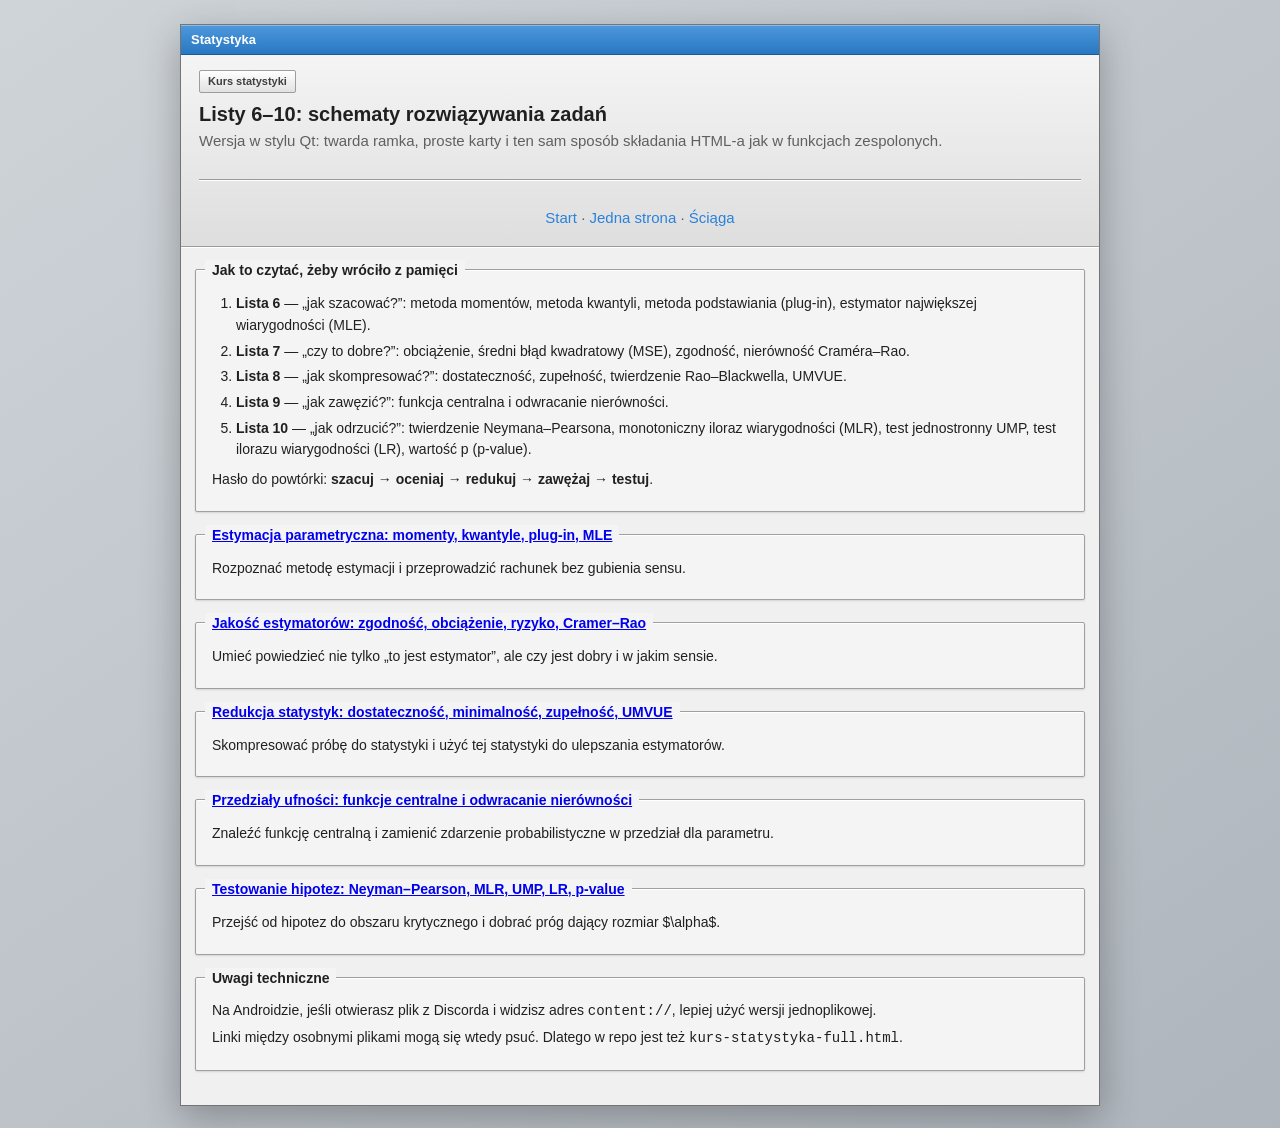
<file: index.html>
<!DOCTYPE html>
<html lang="pl">
<head>
<meta charset="UTF-8">
<meta name="viewport" content="width=device-width, initial-scale=1.0">
<title>Kurs statystyki — listy 6–10</title>
<link rel="stylesheet" href="style.css">
</head>
<body>
<header>
<a class="app-title" href="index.html">Statystyka</a>
<span class="lesson-num">Kurs statystyki</span>
<h1>Listy 6–10: schematy rozwiązywania zadań</h1>
<p>Wersja w stylu Qt: twarda ramka, proste karty i ten sam sposób składania HTML-a jak w funkcjach zespolonych.</p>
<nav class="nav">
<p><a href="index.html">Start</a> · <a href="kurs-statystyka-full.html">Jedna strona</a> · <a href="reference/statystyka-listy-6-10.html">Ściąga</a></p>
</nav>
</header>
<main>
<div class="card">
<h2>Jak to czytać, żeby wróciło z pamięci</h2>
<ol>
<li><b>Lista 6</b> — „jak szacować?”: metoda momentów, metoda kwantyli, metoda podstawiania (plug-in), estymator największej wiarygodności (MLE).</li>
<li><b>Lista 7</b> — „czy to dobre?”: obciążenie, średni błąd kwadratowy (MSE), zgodność, nierówność Craméra–Rao.</li>
<li><b>Lista 8</b> — „jak skompresować?”: dostateczność, zupełność, twierdzenie Rao–Blackwella, UMVUE.</li>
<li><b>Lista 9</b> — „jak zawęzić?”: funkcja centralna i odwracanie nierówności.</li>
<li><b>Lista 10</b> — „jak odrzucić?”: twierdzenie Neymana–Pearsona, monotoniczny iloraz wiarygodności (MLR), test jednostronny UMP, test ilorazu wiarygodności (LR), wartość p (p-value).</li>
</ol>
<p>Hasło do powtórki: <b>szacuj → oceniaj → redukuj → zawężaj → testuj</b>.</p>
</div>
<div class="grid"><section class="card"><h2><a href="lessons/0001-estymacja.html">Estymacja parametryczna: momenty, kwantyle, plug-in, MLE</a></h2><p>Rozpoznać metodę estymacji i przeprowadzić rachunek bez gubienia sensu.</p></section><section class="card"><h2><a href="lessons/0002-redukcja-statystyk.html">Jakość estymatorów: zgodność, obciążenie, ryzyko, Cramer–Rao</a></h2><p>Umieć powiedzieć nie tylko „to jest estymator”, ale czy jest dobry i w jakim sensie.</p></section><section class="card"><h2><a href="lessons/0003-rao-blackwell-umvue.html">Redukcja statystyk: dostateczność, minimalność, zupełność, UMVUE</a></h2><p>Skompresować próbę do statystyki i użyć tej statystyki do ulepszania estymatorów.</p></section><section class="card"><h2><a href="lessons/0004-przedzialy-ufnosci.html">Przedziały ufności: funkcje centralne i odwracanie nierówności</a></h2><p>Znaleźć funkcję centralną i zamienić zdarzenie probabilistyczne w przedział dla parametru.</p></section><section class="card"><h2><a href="lessons/0005-testy-hipotez.html">Testowanie hipotez: Neyman–Pearson, MLR, UMP, LR, p-value</a></h2><p>Przejść od hipotez do obszaru krytycznego i dobrać próg dający rozmiar $\alpha$.</p></section></div>
<div class="card">
<h2>Uwagi techniczne</h2>
<p>Na Androidzie, jeśli otwierasz plik z Discorda i widzisz adres <code>content://</code>, lepiej użyć wersji jednoplikowej.</p>
<p>Linki między osobnymi plikami mogą się wtedy psuć. Dlatego w repo jest też <code>kurs-statystyka-full.html</code>.</p>
</div>
</main>
</body>
</html>
</file>
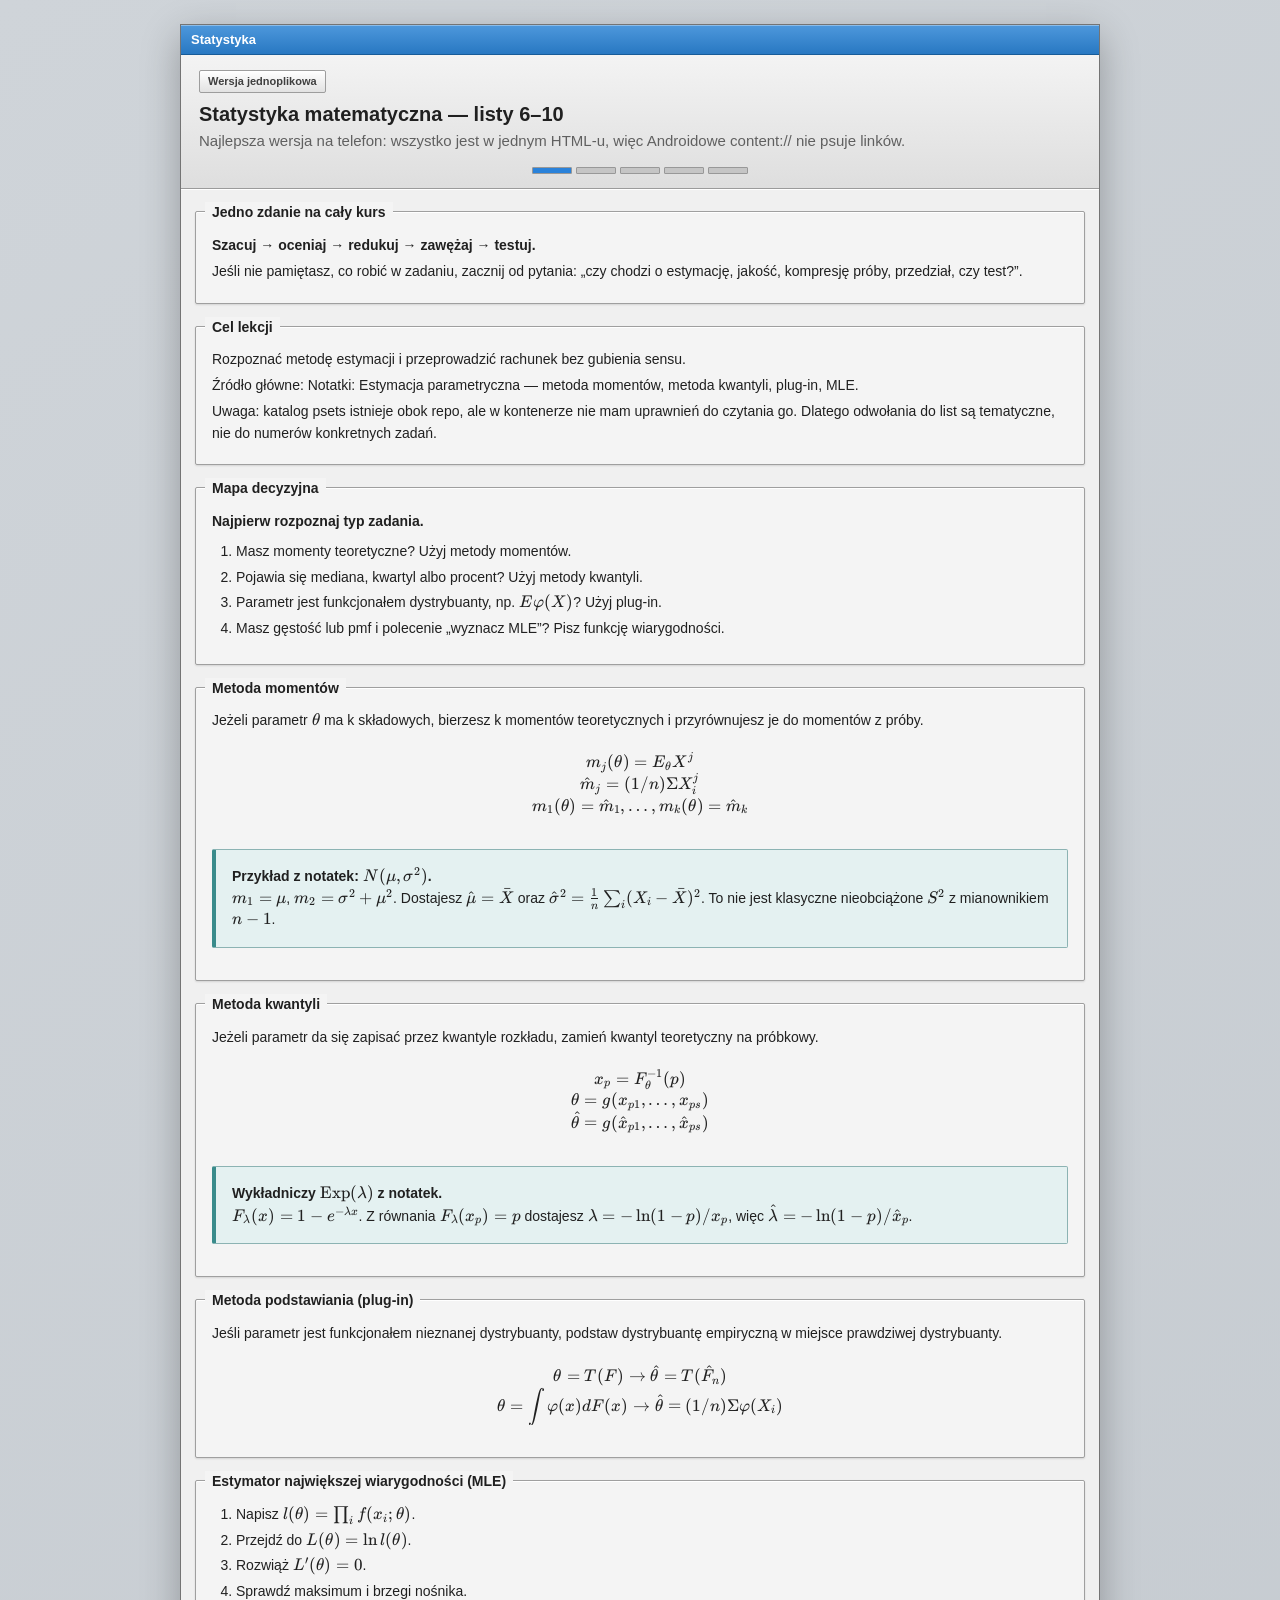
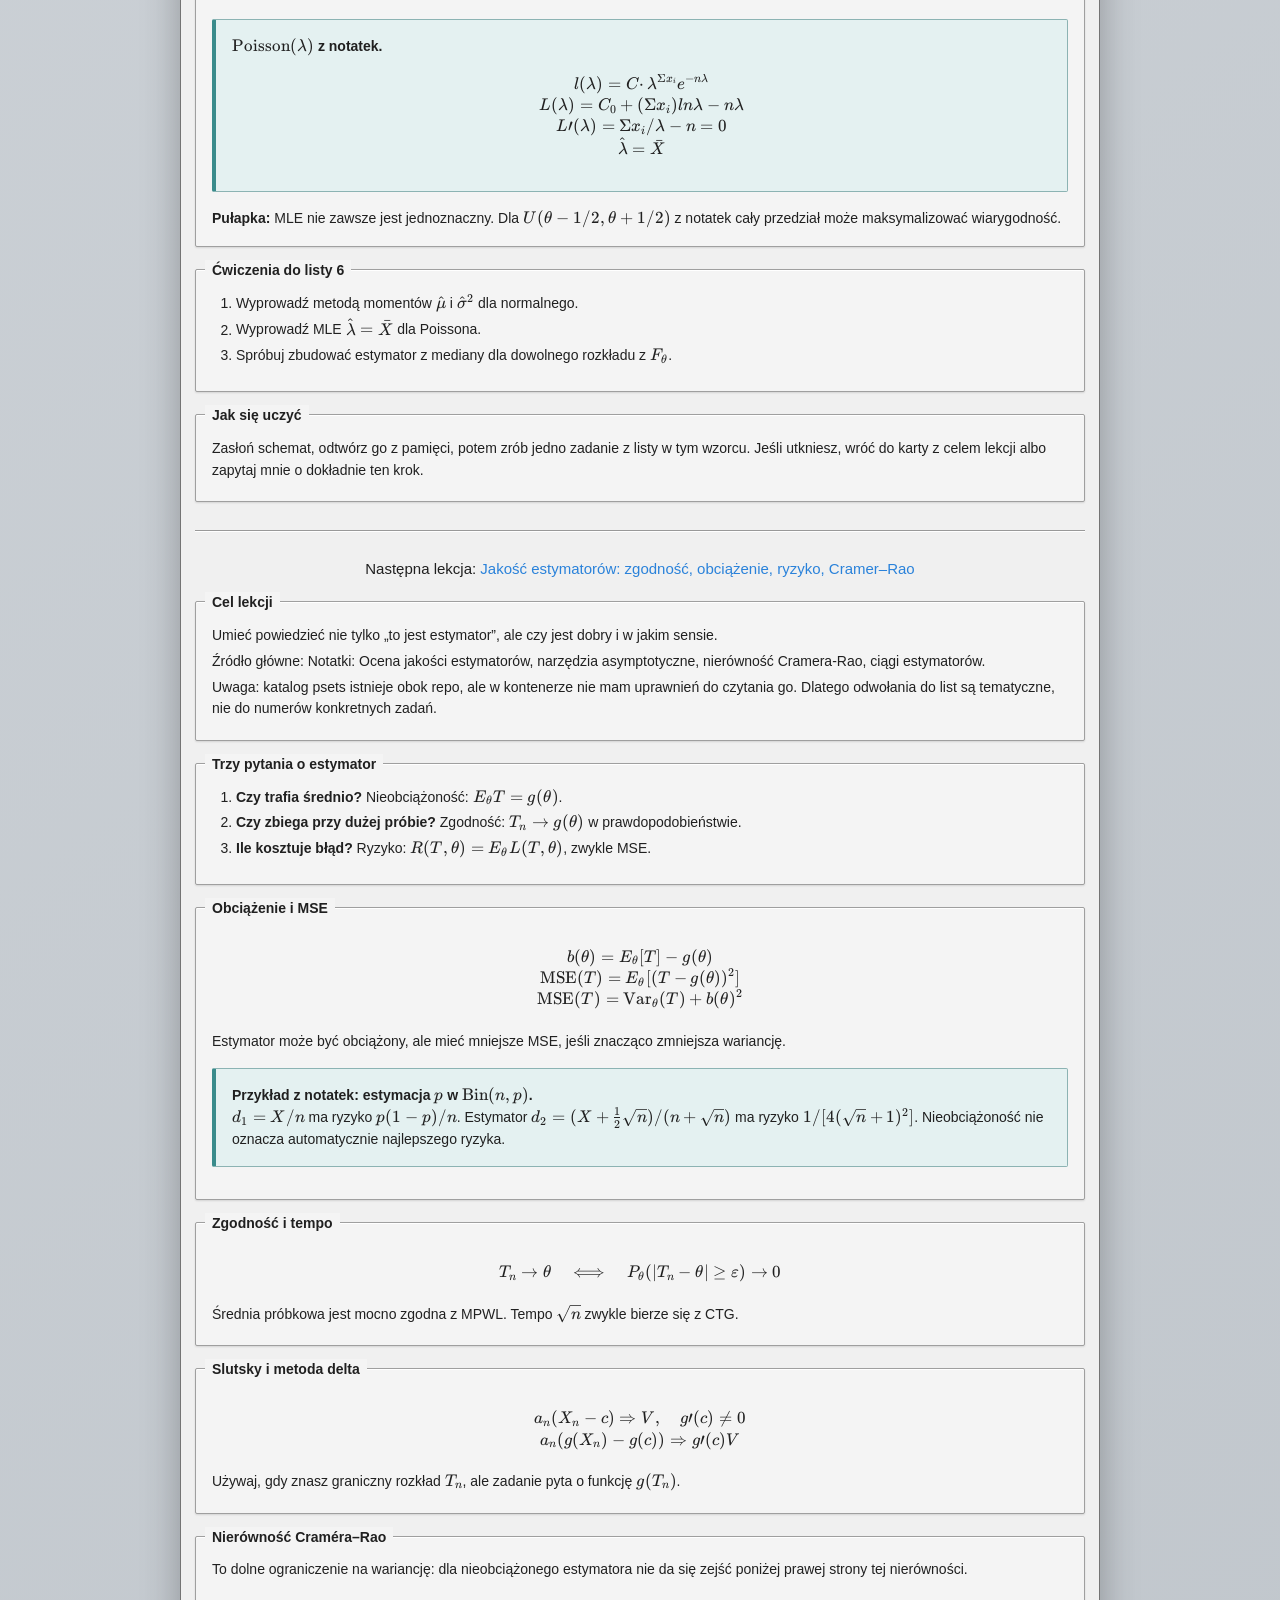
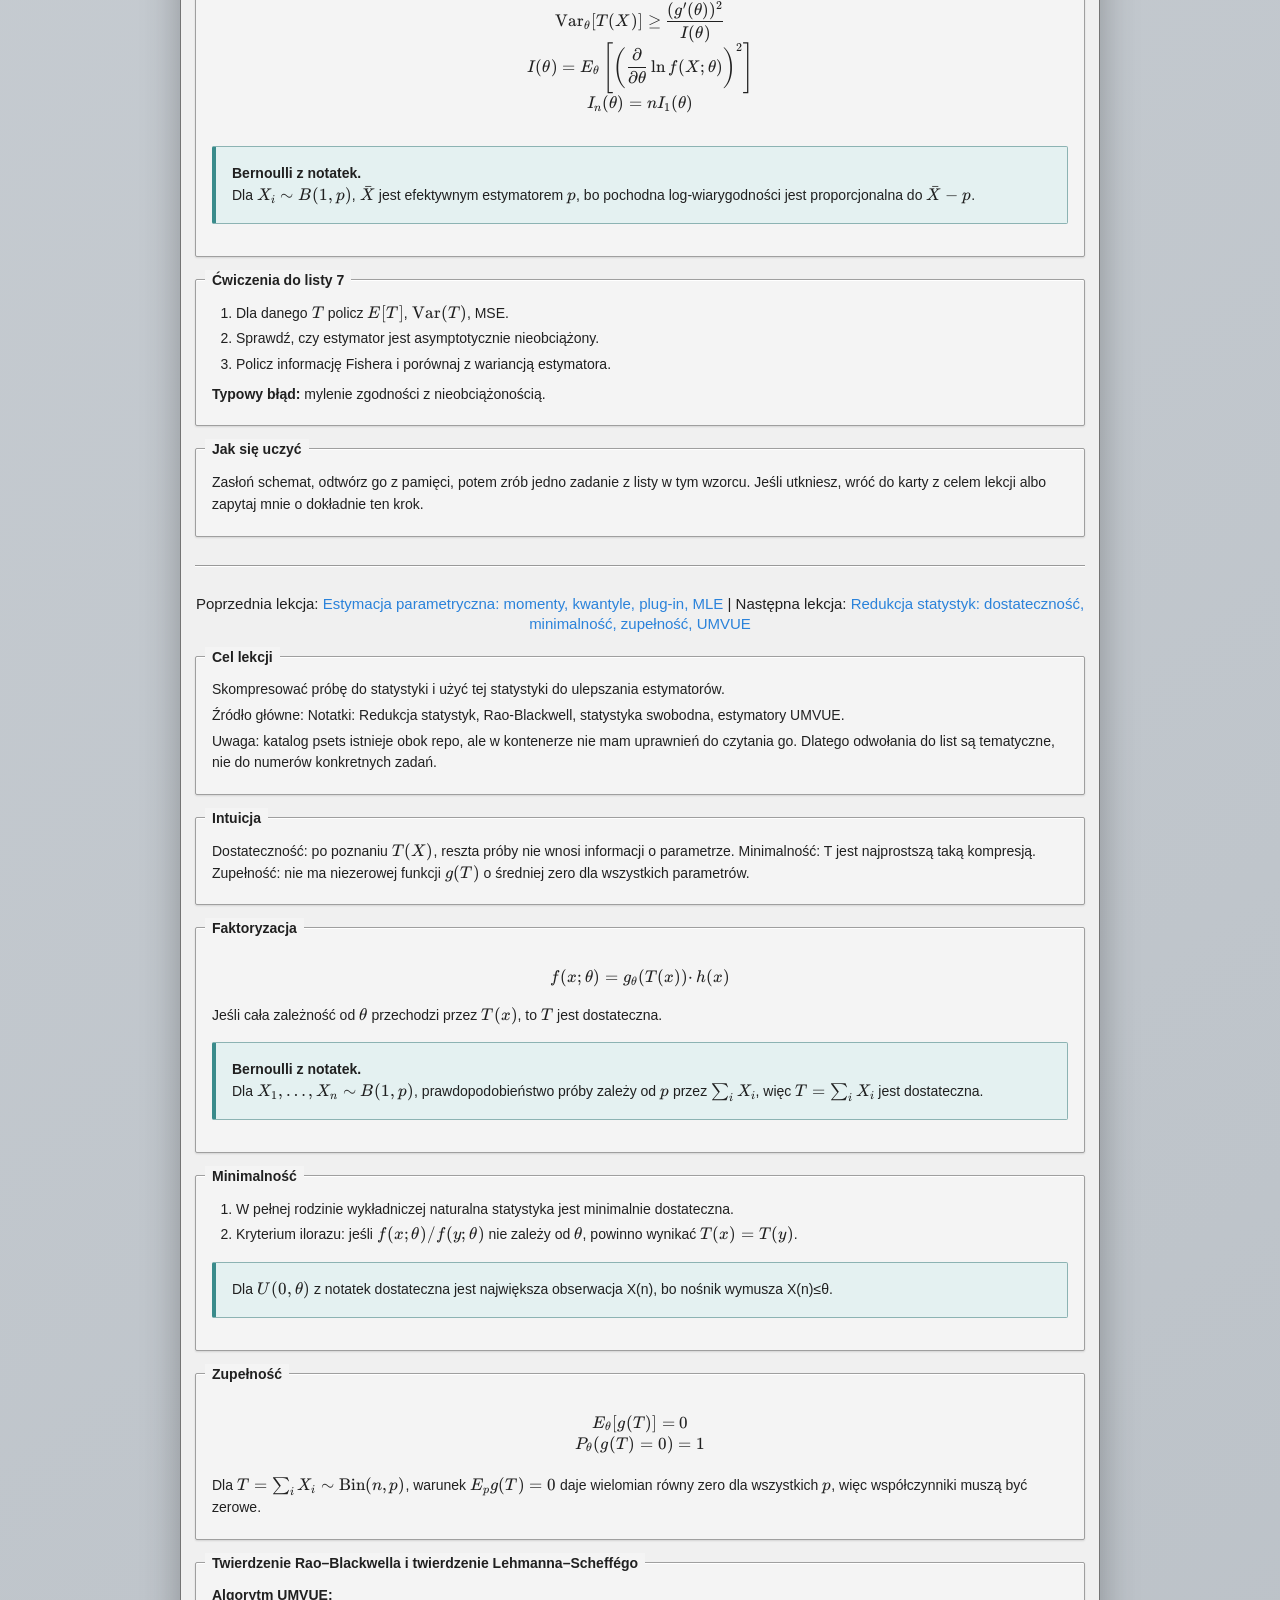
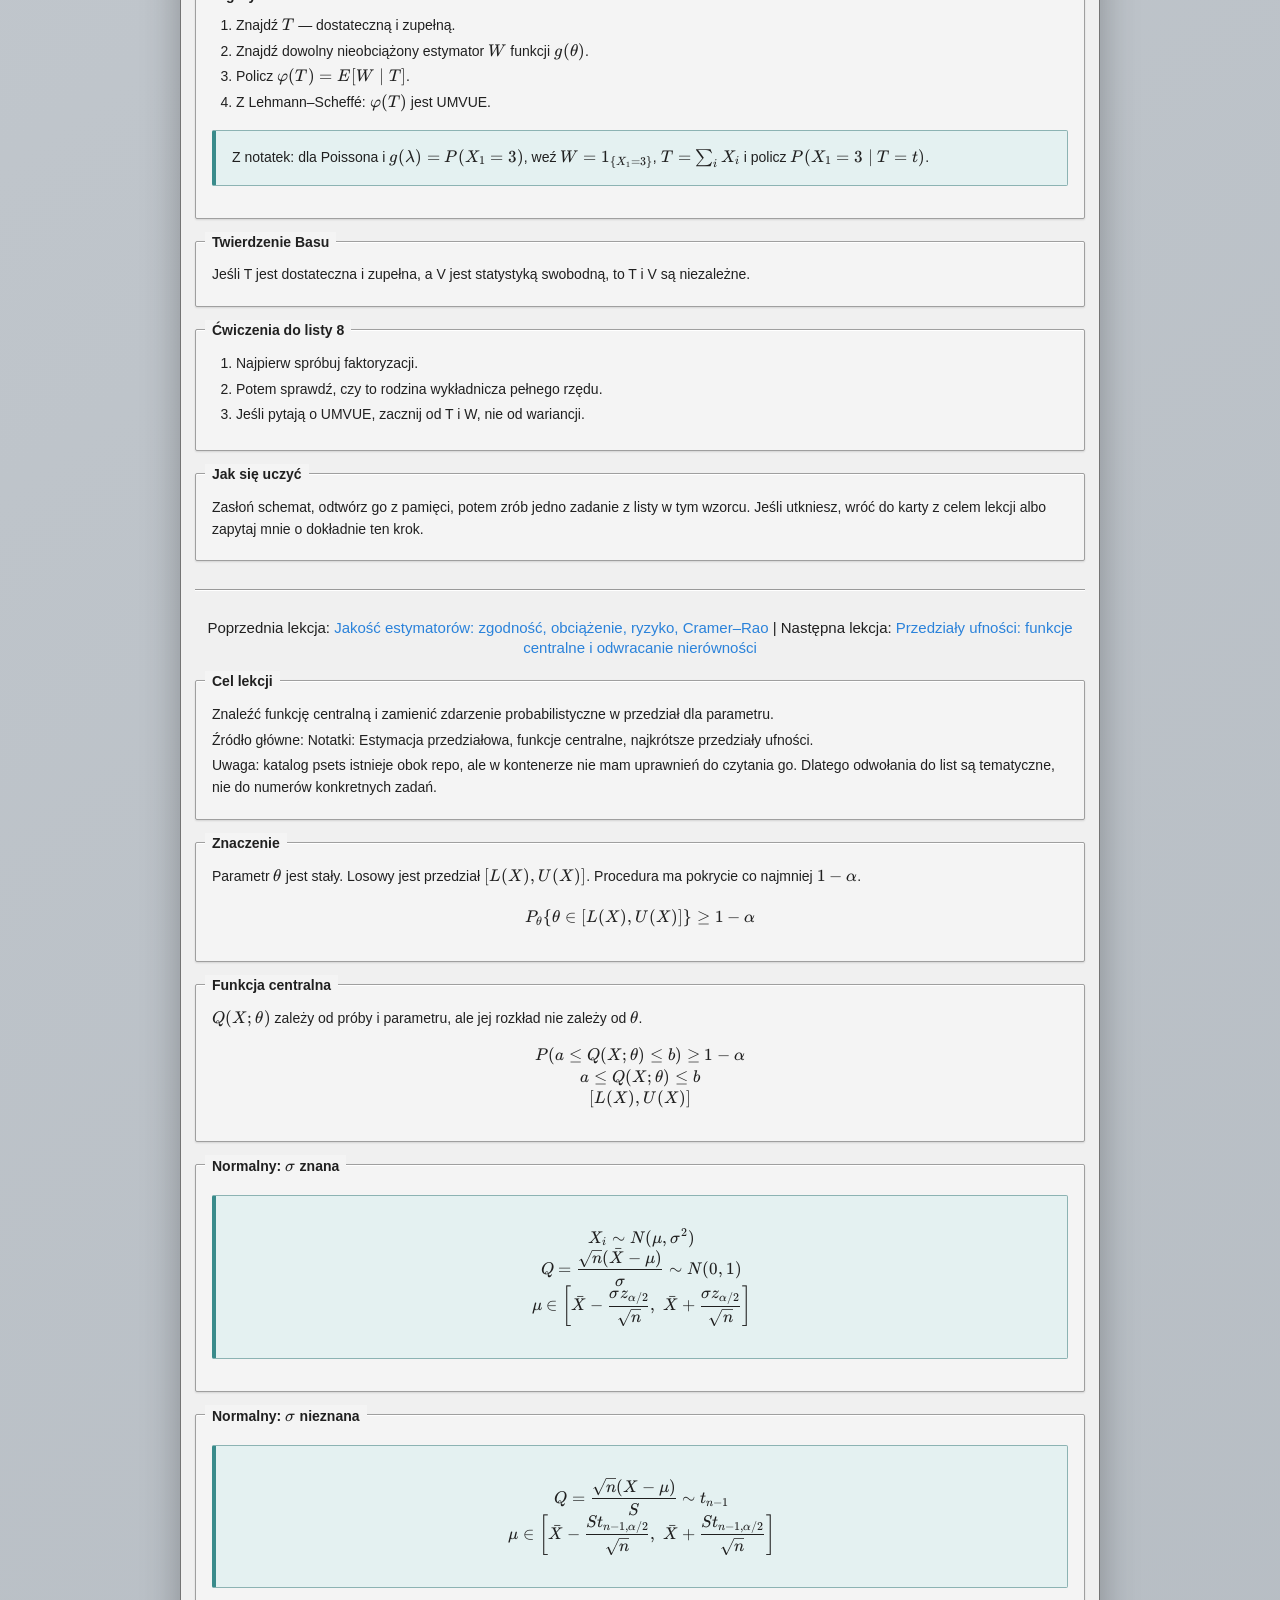
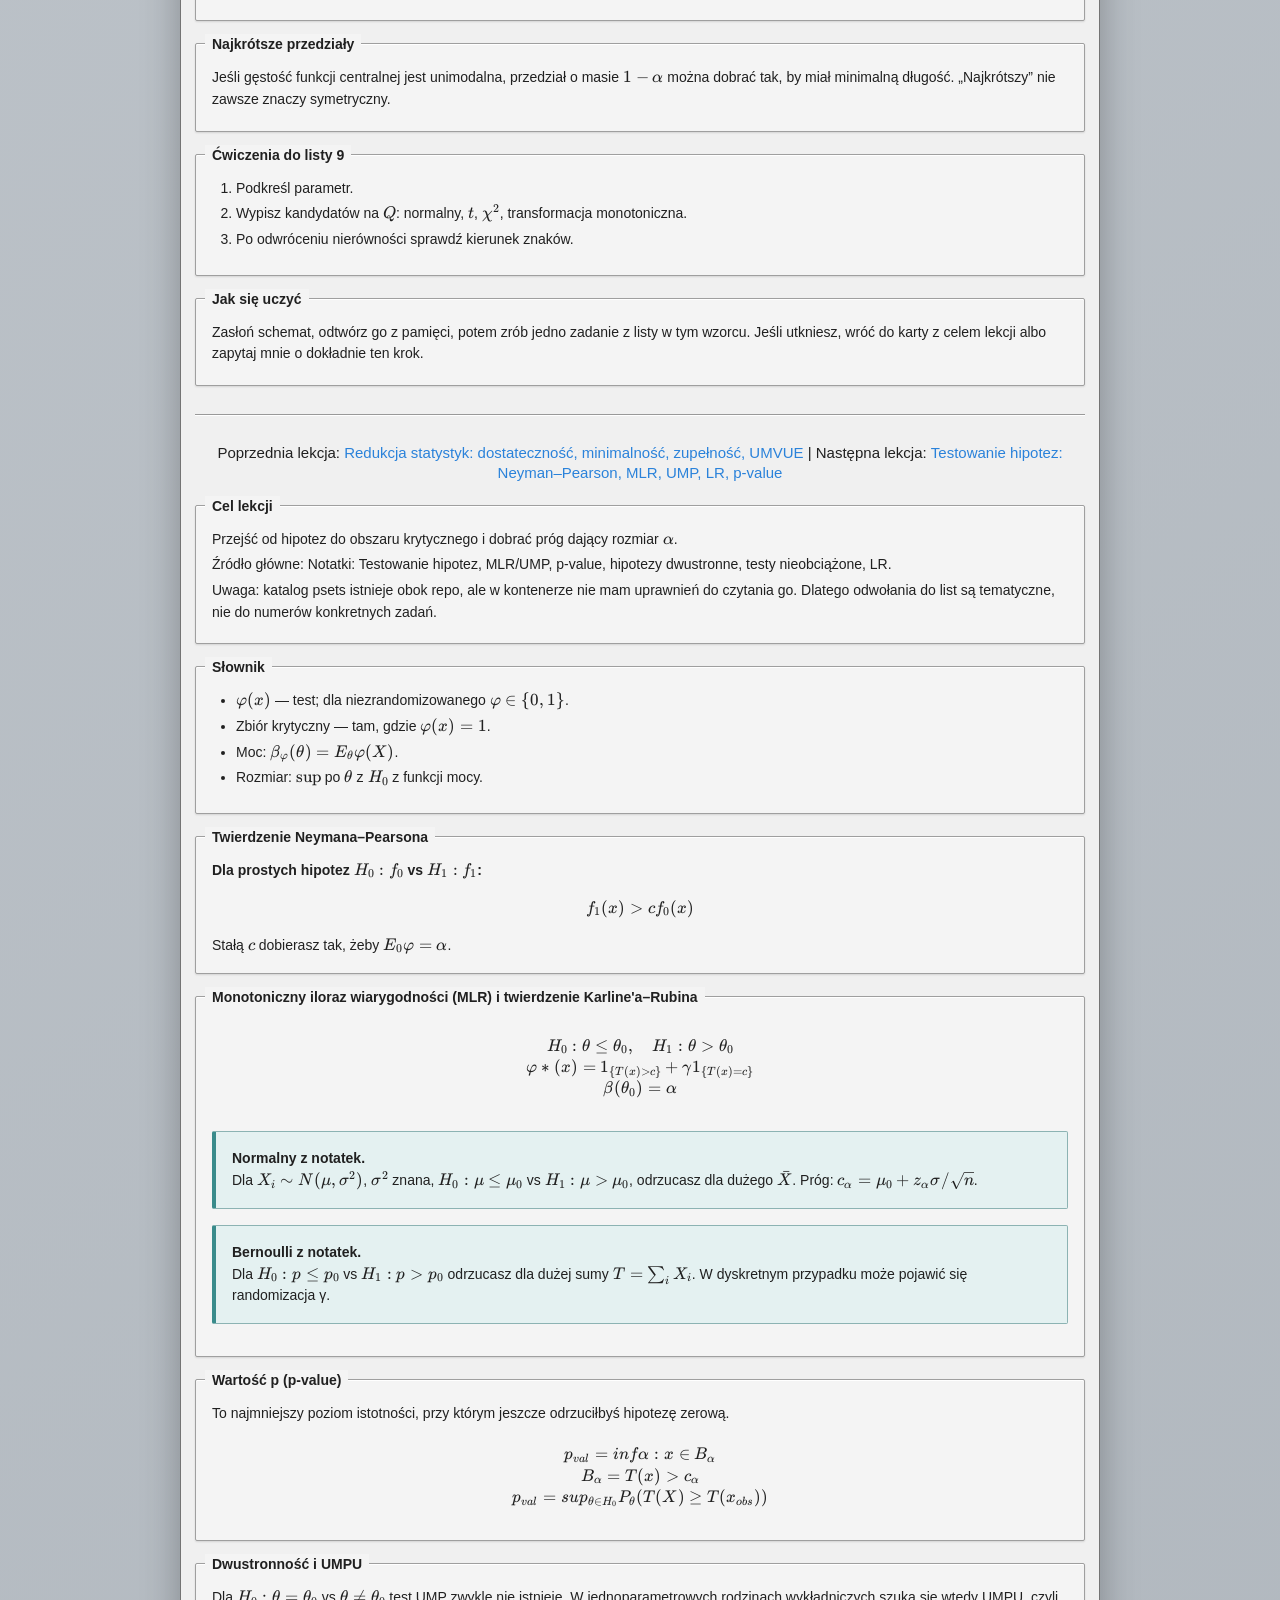
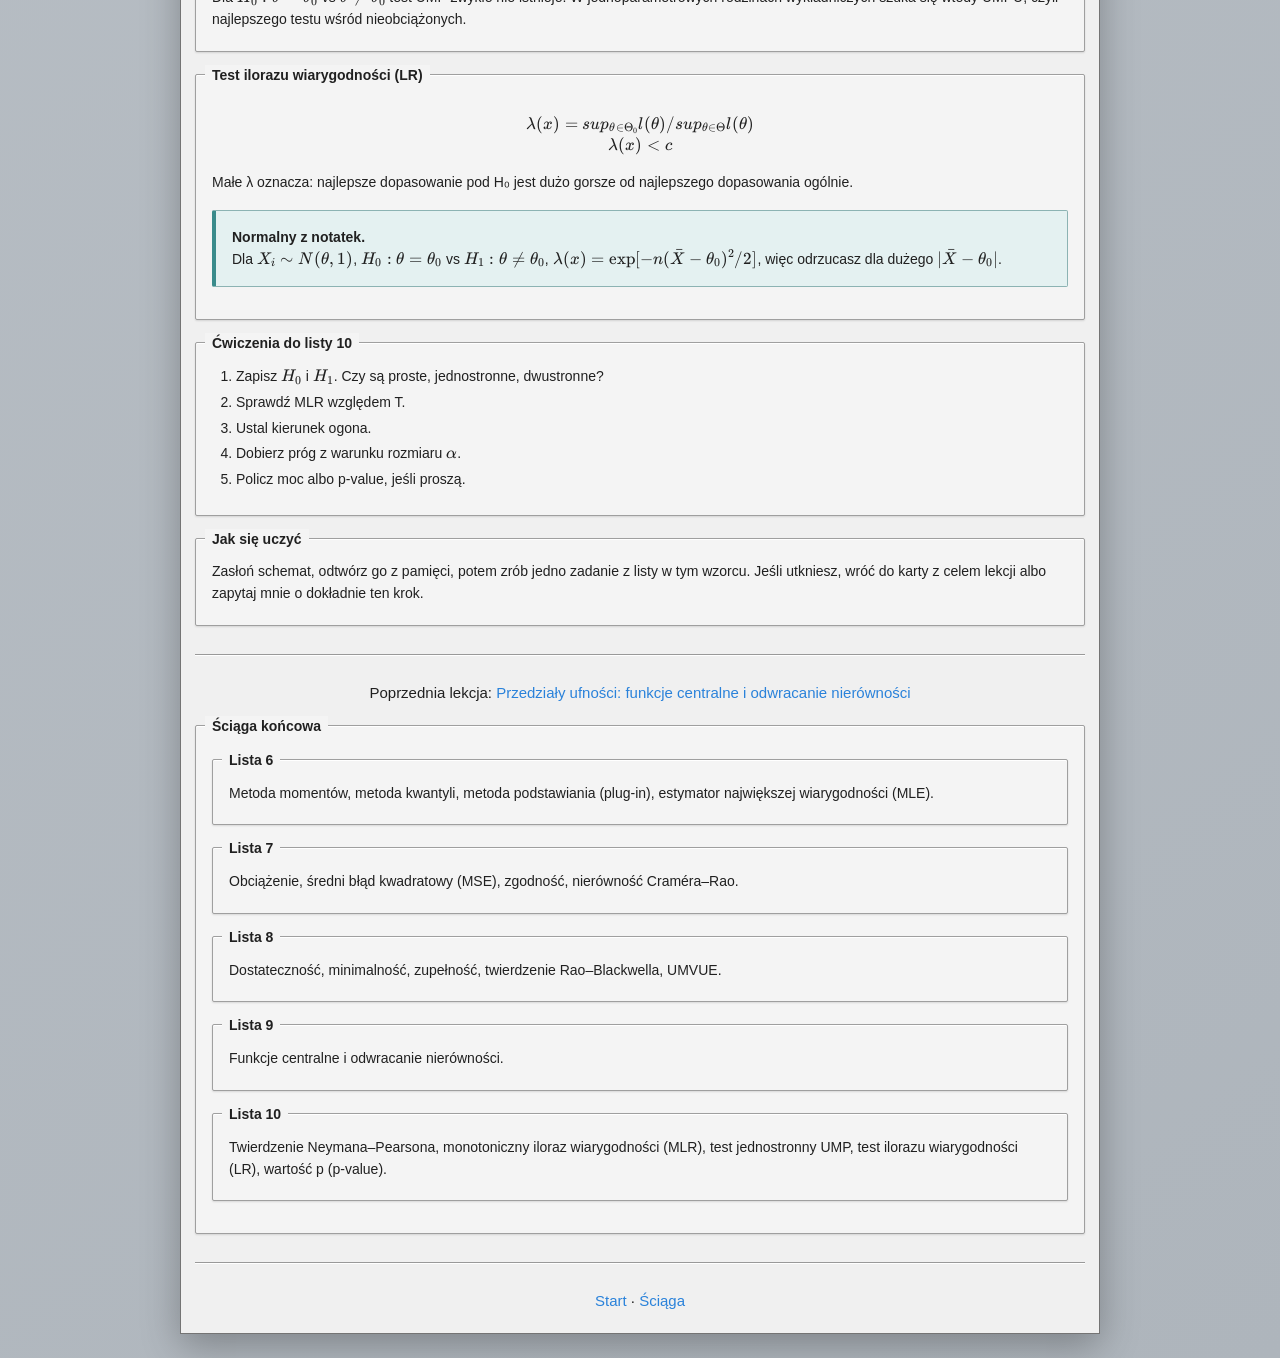
<file: kurs-statystyka-full.html>
<!DOCTYPE html>
<html lang="pl">
<head>
<meta charset="UTF-8">
<meta name="viewport" content="width=device-width, initial-scale=1.0">
<title>Kurs statystyki — jedna strona</title>
<link rel="stylesheet" href="style.css">
<link rel="stylesheet" href="katex/katex.min.css">
<!-- qt-parity-1887ab3-fixed-target -->
</head>
<body>
<header>
<a class="app-title" href="index.html">Statystyka</a>
<span class="lesson-num">Wersja jednoplikowa</span>
<h1>Statystyka matematyczna — listy 6–10</h1>
<p>Najlepsza wersja na telefon: wszystko jest w jednym HTML-u, więc Androidowe content:// nie psuje linków.</p>
<nav class="progress-bar"><a href="#l1" class="active"></a><a href="#l2"></a><a href="#l3"></a><a href="#l4"></a><a href="#l5"></a></nav>
</header>
<main>
<section class="card">
<h2>Jedno zdanie na cały kurs</h2>
<p><b>Szacuj → oceniaj → redukuj → zawężaj → testuj.</b></p>
<p class="muted">Jeśli nie pamiętasz, co robić w zadaniu, zacznij od pytania: „czy chodzi o estymację, jakość, kompresję próby, przedział, czy test?”.</p>
</section>
<section id="l1"><section class="card">
<h2>Cel lekcji</h2>
<p>Rozpoznać metodę estymacji i przeprowadzić rachunek bez gubienia sensu.</p>
<p class="muted">Źródło główne: Notatki: Estymacja parametryczna — metoda momentów, metoda kwantyli, plug-in, MLE.</p>
<p class="muted">Uwaga: katalog psets istnieje obok repo, ale w kontenerze nie mam uprawnień do czytania go. Dlatego odwołania do list są tematyczne, nie do numerów konkretnych zadań.</p>
</section><section class="card"><h2>Mapa decyzyjna</h2><div class="scheme"><b>Najpierw rozpoznaj typ zadania.</b><ol><li>Masz momenty teoretyczne? Użyj metody momentów.</li><li>Pojawia się mediana, kwartyl albo procent? Użyj metody kwantyli.</li><li>Parametr jest funkcjonałem dystrybuanty, np. $E\varphi(X)$? Użyj plug-in.</li><li>Masz gęstość lub pmf i polecenie „wyznacz MLE”? Pisz funkcję wiarygodności.</li></ol></div></section><section class="card"><h2>Metoda momentów</h2><p>Jeżeli parametr $\theta$ ma k składowych, bierzesz k momentów teoretycznych i przyrównujesz je do momentów z próby.</p><div class="formula">$$
m_j(θ) = E_θ X^j\\m̂_j = (1/n) Σ X_i^j\\m_1(θ)=m̂_1, …, m_k(θ)=m̂_k
$$</div><div class="example"><b>Przykład z notatek: $N(\mu,\sigma^2)$.</b><br>$m_1=\mu$, $m_2=\sigma^2+\mu^2$. Dostajesz $\hat\mu=\bar X$ oraz $\hat\sigma^2=\frac{1}{n}\sum_i (X_i-\bar X)^2$. To nie jest klasyczne nieobciążone $S^2$ z mianownikiem $n-1$.</div></section><section class="card"><h2>Metoda kwantyli</h2><p>Jeżeli parametr da się zapisać przez kwantyle rozkładu, zamień kwantyl teoretyczny na próbkowy.</p><div class="formula">$$
x_p = F_θ^{-1}(p)\\θ = g(x_{p1},…,x_{ps})\\θ̂ = g(x̂_{p1},…,x̂_{ps})
$$</div><div class="example"><b>Wykładniczy $\operatorname{Exp}(\lambda)$ z notatek.</b><br>$F_\lambda(x)=1-e^{-\lambda x}$. Z równania $F_\lambda(x_p)=p$ dostajesz $\lambda=-\ln(1-p)/x_p$, więc $\hat\lambda=-\ln(1-p)/\hat x_p$.</div></section><section class="card"><h2>Metoda podstawiania (plug-in)</h2><p>Jeśli parametr jest funkcjonałem nieznanej dystrybuanty, podstaw dystrybuantę empiryczną w miejsce prawdziwej dystrybuanty.</p><div class="formula">$$
θ = T(F)  →  θ̂ = T(F̂_n)\\θ=∫φ(x)dF(x)  →  θ̂=(1/n)Σφ(X_i)
$$</div></section><section class="card"><h2>Estymator największej wiarygodności (MLE)</h2><div class="scheme"><ol><li>Napisz $l(\theta)=\prod_i f(x_i;\theta)$.</li><li>Przejdź do $L(\theta)=\ln l(\theta)$.</li><li>Rozwiąż $L'(\theta)=0$.</li><li>Sprawdź maksimum i brzegi nośnika.</li></ol></div><div class="example"><b>$\operatorname{Poisson}(\lambda)$ z notatek.</b><div class="formula">$$
l(λ)=C·λ^{Σx_i}e^{-nλ}\\L(λ)=C_0+(Σx_i)lnλ−nλ\\L′(λ)=Σx_i/λ−n=0\\λ̂=X̄
$$</div></div><div class="pitfall"><b>Pułapka:</b> MLE nie zawsze jest jednoznaczny. Dla $U(\theta-1/2,\theta+1/2)$ z notatek cały przedział może maksymalizować wiarygodność.</div></section><section class="card"><h2>Ćwiczenia do listy 6</h2><div class="exercise"><ol><li>Wyprowadź metodą momentów $\hat\mu$ i $\hat\sigma^2$ dla normalnego.</li><li>Wyprowadź MLE $\hat\lambda=\bar X$ dla Poissona.</li><li>Spróbuj zbudować estymator z mediany dla dowolnego rozkładu z $F_\theta$.</li></ol></div></section><section class="card"><h2>Jak się uczyć</h2><p>Zasłoń schemat, odtwórz go z pamięci, potem zrób jedno zadanie z listy w tym wzorcu. Jeśli utkniesz, wróć do karty z celem lekcji albo zapytaj mnie o dokładnie ten krok.</p></section><nav class="nav">
<p>Następna lekcja: <a href="0002-redukcja-statystyk.html">Jakość estymatorów: zgodność, obciążenie, ryzyko, Cramer–Rao</a></p>
</nav></section><section id="l2"><section class="card">
<h2>Cel lekcji</h2>
<p>Umieć powiedzieć nie tylko „to jest estymator”, ale czy jest dobry i w jakim sensie.</p>
<p class="muted">Źródło główne: Notatki: Ocena jakości estymatorów, narzędzia asymptotyczne, nierówność Cramera-Rao, ciągi estymatorów.</p>
<p class="muted">Uwaga: katalog psets istnieje obok repo, ale w kontenerze nie mam uprawnień do czytania go. Dlatego odwołania do list są tematyczne, nie do numerów konkretnych zadań.</p>
</section><section class="card"><h2>Trzy pytania o estymator</h2><div class="scheme"><ol><li><b>Czy trafia średnio?</b> Nieobciążoność: $E_\theta T=g(\theta)$.</li><li><b>Czy zbiega przy dużej próbie?</b> Zgodność: $T_n\to g(\theta)$ w prawdopodobieństwie.</li><li><b>Ile kosztuje błąd?</b> Ryzyko: $R(T,\theta)=E_\theta L(T,\theta)$, zwykle MSE.</li></ol></div></section><section class="card"><h2>Obciążenie i MSE</h2><div class="formula">$$
b(\theta)=E_\theta[T]-g(\theta)\\
\operatorname{MSE}(T)=E_\theta[(T-g(\theta))^2]\\
\operatorname{MSE}(T)=\operatorname{Var}_\theta(T)+b(\theta)^2
$$</div><p>Estymator może być obciążony, ale mieć mniejsze MSE, jeśli znacząco zmniejsza wariancję.</p><div class="example"><b>Przykład z notatek: estymacja $p$ w $\operatorname{Bin}(n,p)$.</b><br>$d_1=X/n$ ma ryzyko $p(1-p)/n$. Estymator $d_2=(X+\frac{1}{2}\sqrt{n})/(n+\sqrt{n})$ ma ryzyko $1/[4(\sqrt{n}+1)^2]$. Nieobciążoność nie oznacza automatycznie najlepszego ryzyka.</div></section><section class="card"><h2>Zgodność i tempo</h2><div class="formula">$$
T_n \to θ\quad\Longleftrightarrow\quad P_θ(|T_n−θ|≥ε)→0
$$</div><p>Średnia próbkowa jest mocno zgodna z MPWL. Tempo $\sqrt{n}$ zwykle bierze się z CTG.</p></section><section class="card"><h2>Slutsky i metoda delta</h2><div class="formula">$$
a_n(X_n−c) ⇒ V,\quad g′(c)≠0\\a_n(g(X_n)−g(c)) ⇒ g′(c)V
$$</div><p>Używaj, gdy znasz graniczny rozkład $T_n$, ale zadanie pyta o funkcję $g(T_n)$.</p></section><section class="card"><h2>Nierówność Craméra–Rao</h2><p>To dolne ograniczenie na wariancję: dla nieobciążonego estymatora nie da się zejść poniżej prawej strony tej nierówności.</p><div class="formula">$$
\operatorname{Var}_\theta[T(X)] \ge \frac{(g'(\theta))^2}{I(\theta)}\\
I(\theta)=E_\theta\left[\left(\frac{\partial}{\partial\theta}\ln f(X;\theta)\right)^2\right]\\
I_n(\theta)=nI_1(\theta)
$$</div><div class="example"><b>Bernoulli z notatek.</b><br>Dla $X_i\sim B(1,p)$, $\bar X$ jest efektywnym estymatorem $p$, bo pochodna log-wiarygodności jest proporcjonalna do $\bar X-p$.</div></section><section class="card"><h2>Ćwiczenia do listy 7</h2><div class="exercise"><ol><li>Dla danego $T$ policz $E[T]$, $\operatorname{Var}(T)$, MSE.</li><li>Sprawdź, czy estymator jest asymptotycznie nieobciążony.</li><li>Policz informację Fishera i porównaj z wariancją estymatora.</li></ol><p><b>Typowy błąd:</b> mylenie zgodności z nieobciążonością.</p></div></section><section class="card"><h2>Jak się uczyć</h2><p>Zasłoń schemat, odtwórz go z pamięci, potem zrób jedno zadanie z listy w tym wzorcu. Jeśli utkniesz, wróć do karty z celem lekcji albo zapytaj mnie o dokładnie ten krok.</p></section><nav class="nav">
<p>Poprzednia lekcja: <a href="0001-estymacja.html">Estymacja parametryczna: momenty, kwantyle, plug-in, MLE</a> | Następna lekcja: <a href="0003-rao-blackwell-umvue.html">Redukcja statystyk: dostateczność, minimalność, zupełność, UMVUE</a></p>
</nav></section><section id="l3"><section class="card">
<h2>Cel lekcji</h2>
<p>Skompresować próbę do statystyki i użyć tej statystyki do ulepszania estymatorów.</p>
<p class="muted">Źródło główne: Notatki: Redukcja statystyk, Rao-Blackwell, statystyka swobodna, estymatory UMVUE.</p>
<p class="muted">Uwaga: katalog psets istnieje obok repo, ale w kontenerze nie mam uprawnień do czytania go. Dlatego odwołania do list są tematyczne, nie do numerów konkretnych zadań.</p>
</section><section class="card"><h2>Intuicja</h2><p>Dostateczność: po poznaniu $T(X)$, reszta próby nie wnosi informacji o parametrze. Minimalność: T jest najprostszą taką kompresją. Zupełność: nie ma niezerowej funkcji $g(T)$ o średniej zero dla wszystkich parametrów.</p></section><section class="card"><h2>Faktoryzacja</h2><div class="scheme"><div class="formula">$$
f(x;θ)=g_θ(T(x))·h(x)
$$</div>Jeśli cała zależność od $\theta$ przechodzi przez $T(x)$, to $T$ jest dostateczna.</div><div class="example"><b>Bernoulli z notatek.</b><br>Dla $X_1,\ldots,X_n\sim B(1,p)$, prawdopodobieństwo próby zależy od $p$ przez $\sum_i X_i$, więc $T=\sum_i X_i$ jest dostateczna.</div></section><section class="card"><h2>Minimalność</h2><ol><li>W pełnej rodzinie wykładniczej naturalna statystyka jest minimalnie dostateczna.</li><li>Kryterium ilorazu: jeśli $f(x;\theta)/f(y;\theta)$ nie zależy od $\theta$, powinno wynikać $T(x)=T(y)$.</li></ol><div class="example">Dla $U(0,\theta)$ z notatek dostateczna jest największa obserwacja X(n), bo nośnik wymusza X(n)≤θ.</div></section><section class="card"><h2>Zupełność</h2><div class="formula">$$
E_θ[g(T)]=0\\P_θ(g(T)=0)=1
$$</div><p>Dla $T=\sum_i X_i\sim\operatorname{Bin}(n,p)$, warunek $E_p g(T)=0$ daje wielomian równy zero dla wszystkich $p$, więc współczynniki muszą być zerowe.</p></section><section class="card"><h2>Twierdzenie Rao–Blackwella i twierdzenie Lehmanna–Scheffégo</h2><div class="scheme"><b>Algorytm UMVUE:</b><ol><li>Znajdź $T$ — dostateczną i zupełną.</li><li>Znajdź dowolny nieobciążony estymator $W$ funkcji $g(\theta)$.</li><li>Policz $\varphi(T)=E[W\mid T]$.</li><li>Z Lehmann–Scheffé: $\varphi(T)$ jest UMVUE.</li></ol></div><div class="example">Z notatek: dla Poissona i $g(\lambda)=P(X_1=3)$, weź $W=1_{\{X_1=3\}}$, $T=\sum_i X_i$ i policz $P(X_1=3\mid T=t)$.</div></section><section class="card"><h2>Twierdzenie Basu</h2><p>Jeśli T jest dostateczna i zupełna, a V jest statystyką swobodną, to T i V są niezależne.</p></section><section class="card"><h2>Ćwiczenia do listy 8</h2><div class="exercise"><ol><li>Najpierw spróbuj faktoryzacji.</li><li>Potem sprawdź, czy to rodzina wykładnicza pełnego rzędu.</li><li>Jeśli pytają o UMVUE, zacznij od T i W, nie od wariancji.</li></ol></div></section><section class="card"><h2>Jak się uczyć</h2><p>Zasłoń schemat, odtwórz go z pamięci, potem zrób jedno zadanie z listy w tym wzorcu. Jeśli utkniesz, wróć do karty z celem lekcji albo zapytaj mnie o dokładnie ten krok.</p></section><nav class="nav">
<p>Poprzednia lekcja: <a href="0002-redukcja-statystyk.html">Jakość estymatorów: zgodność, obciążenie, ryzyko, Cramer–Rao</a> | Następna lekcja: <a href="0004-przedzialy-ufnosci.html">Przedziały ufności: funkcje centralne i odwracanie nierówności</a></p>
</nav></section><section id="l4"><section class="card">
<h2>Cel lekcji</h2>
<p>Znaleźć funkcję centralną i zamienić zdarzenie probabilistyczne w przedział dla parametru.</p>
<p class="muted">Źródło główne: Notatki: Estymacja przedziałowa, funkcje centralne, najkrótsze przedziały ufności.</p>
<p class="muted">Uwaga: katalog psets istnieje obok repo, ale w kontenerze nie mam uprawnień do czytania go. Dlatego odwołania do list są tematyczne, nie do numerów konkretnych zadań.</p>
</section><section class="card"><h2>Znaczenie</h2><p>Parametr $\theta$ jest stały. Losowy jest przedział $[L(X),U(X)]$. Procedura ma pokrycie co najmniej $1-\alpha$.</p><div class="formula">$$
P_\theta\{\theta\in[L(X),U(X)]\}\ge 1-\alpha
$$</div></section><section class="card"><h2>Funkcja centralna</h2><div class="scheme"><b>$Q(X;\theta)$</b> zależy od próby i parametru, ale jej rozkład nie zależy od $\theta$.</div><div class="formula">$$
P(a\le Q(X;\theta)\le b)\ge 1-\alpha\\
a\le Q(X;\theta)\le b\\
[L(X),U(X)]
$$</div></section><section class="card"><h2>Normalny: $\sigma$ znana</h2><div class="example"><div class="formula">$$
X_i\sim N(\mu,\sigma^2)\\
Q=\frac{\sqrt{n}(\bar X-\mu)}{\sigma}\sim N(0,1)\\
\mu\in\left[\bar X-\frac{\sigma z_{\alpha/2}}{\sqrt n},\;\bar X+\frac{\sigma z_{\alpha/2}}{\sqrt n}\right]
$$</div></div></section><section class="card"><h2>Normalny: $\sigma$ nieznana</h2><div class="example"><div class="formula">$$
Q=\frac{\sqrt{n}(\bar X-\mu)}{S}\sim t_{n-1}\\
\mu\in\left[\bar X-\frac{S t_{n-1,\alpha/2}}{\sqrt n},\;\bar X+\frac{S t_{n-1,\alpha/2}}{\sqrt n}\right]
$$</div></div></section><section class="card"><h2>Najkrótsze przedziały</h2><p>Jeśli gęstość funkcji centralnej jest unimodalna, przedział o masie $1-\alpha$ można dobrać tak, by miał minimalną długość. „Najkrótszy” nie zawsze znaczy symetryczny.</p></section><section class="card"><h2>Ćwiczenia do listy 9</h2><div class="exercise"><ol><li>Podkreśl parametr.</li><li>Wypisz kandydatów na $Q$: normalny, $t$, $\chi^2$, transformacja monotoniczna.</li><li>Po odwróceniu nierówności sprawdź kierunek znaków.</li></ol></div></section><section class="card"><h2>Jak się uczyć</h2><p>Zasłoń schemat, odtwórz go z pamięci, potem zrób jedno zadanie z listy w tym wzorcu. Jeśli utkniesz, wróć do karty z celem lekcji albo zapytaj mnie o dokładnie ten krok.</p></section><nav class="nav">
<p>Poprzednia lekcja: <a href="0003-rao-blackwell-umvue.html">Redukcja statystyk: dostateczność, minimalność, zupełność, UMVUE</a> | Następna lekcja: <a href="0005-testy-hipotez.html">Testowanie hipotez: Neyman–Pearson, MLR, UMP, LR, p-value</a></p>
</nav></section><section id="l5"><section class="card">
<h2>Cel lekcji</h2>
<p>Przejść od hipotez do obszaru krytycznego i dobrać próg dający rozmiar $\alpha$.</p>
<p class="muted">Źródło główne: Notatki: Testowanie hipotez, MLR/UMP, p-value, hipotezy dwustronne, testy nieobciążone, LR.</p>
<p class="muted">Uwaga: katalog psets istnieje obok repo, ale w kontenerze nie mam uprawnień do czytania go. Dlatego odwołania do list są tematyczne, nie do numerów konkretnych zadań.</p>
</section><section class="card"><h2>Słownik</h2><ul><li>$\varphi(x)$ — test; dla niezrandomizowanego $\varphi\in\{0,1\}$.</li><li>Zbiór krytyczny — tam, gdzie $\varphi(x)=1$.</li><li>Moc: $\beta_\varphi(\theta)=E_\theta\varphi(X)$.</li><li>Rozmiar: $\sup$ po $\theta$ z $H_0$ z funkcji mocy.</li></ul></section><section class="card"><h2>Twierdzenie Neymana–Pearsona</h2><div class="scheme"><b>Dla prostych hipotez $H_0:f_0$ vs $H_1:f_1$:</b><div class="formula">$$
f₁(x) > c f₀(x)
$$</div>Stałą $c$ dobierasz tak, żeby $E_0\varphi=\alpha$.</div></section><section class="card"><h2>Monotoniczny iloraz wiarygodności (MLR) i twierdzenie Karline'a–Rubina</h2><div class="formula">$$
H₀: θ≤θ₀,\quad H₁: θ&gt;θ₀\\φ*(x)=1_{\{T(x)&gt;c\}}+γ1_{\{T(x)=c\}}\\β(θ₀)=α
$$</div><div class="example"><b>Normalny z notatek.</b><br>Dla $X_i\sim N(\mu,\sigma^2)$, $\sigma^2$ znana, $H_0:\mu\le\mu_0$ vs $H_1:\mu&gt;\mu_0$, odrzucasz dla dużego $\bar X$. Próg: $c_\alpha=\mu_0+z_\alpha\sigma/\sqrt{n}$.</div><div class="example"><b>Bernoulli z notatek.</b><br>Dla $H_0:p\le p_0$ vs $H_1:p&gt;p_0$ odrzucasz dla dużej sumy $T=\sum_i X_i$. W dyskretnym przypadku może pojawić się randomizacja γ.</div></section><section class="card"><h2>Wartość p (p-value)</h2><p>To najmniejszy poziom istotności, przy którym jeszcze odrzuciłbyś hipotezę zerową.</p><div class="formula">$$
p_{val}=inf { α : x∈B_α }\\B_α={T(x)&gt;c_α}\\p_{val}=sup_{θ∈H₀} P_θ(T(X)≥T(x_{obs}))
$$</div></section><section class="card"><h2>Dwustronność i UMPU</h2><p>Dla $H_0:\theta=\theta_0$ vs $\theta\ne\theta_0$ test UMP zwykle nie istnieje. W jednoparametrowych rodzinach wykładniczych szuka się wtedy UMPU, czyli najlepszego testu wśród nieobciążonych.</p></section><section class="card"><h2>Test ilorazu wiarygodności (LR)</h2><div class="scheme"><div class="formula">$$
λ(x)= sup_{θ∈Θ₀} l(θ) / sup_{θ∈Θ} l(θ)\\λ(x)&lt;c
$$</div>Małe λ oznacza: najlepsze dopasowanie pod H₀ jest dużo gorsze od najlepszego dopasowania ogólnie.</div><div class="example"><b>Normalny z notatek.</b><br>Dla $X_i\sim N(\theta,1)$, $H_0:\theta=\theta_0$ vs $H_1:\theta\ne\theta_0$, $\lambda(x)=\exp[-n(\bar X-\theta_0)^2/2]$, więc odrzucasz dla dużego $|\bar X-\theta_0|$.</div></section><section class="card"><h2>Ćwiczenia do listy 10</h2><div class="exercise"><ol><li>Zapisz $H_0$ i $H_1$. Czy są proste, jednostronne, dwustronne?</li><li>Sprawdź MLR względem T.</li><li>Ustal kierunek ogona.</li><li>Dobierz próg z warunku rozmiaru $\alpha$.</li><li>Policz moc albo p-value, jeśli proszą.</li></ol></div></section><section class="card"><h2>Jak się uczyć</h2><p>Zasłoń schemat, odtwórz go z pamięci, potem zrób jedno zadanie z listy w tym wzorcu. Jeśli utkniesz, wróć do karty z celem lekcji albo zapytaj mnie o dokładnie ten krok.</p></section><nav class="nav">
<p>Poprzednia lekcja: <a href="0004-przedzialy-ufnosci.html">Przedziały ufności: funkcje centralne i odwracanie nierówności</a></p>
</nav></section>
<section class="card" id="sciaga">
<h2>Ściąga końcowa</h2>
<div class="grid"><section class="card"><h2>Lista 6</h2><p>Metoda momentów, metoda kwantyli, metoda podstawiania (plug-in), estymator największej wiarygodności (MLE).</p></section><section class="card"><h2>Lista 7</h2><p>Obciążenie, średni błąd kwadratowy (MSE), zgodność, nierówność Craméra–Rao.</p></section><section class="card"><h2>Lista 8</h2><p>Dostateczność, minimalność, zupełność, twierdzenie Rao–Blackwella, UMVUE.</p></section><section class="card"><h2>Lista 9</h2><p>Funkcje centralne i odwracanie nierówności.</p></section><section class="card"><h2>Lista 10</h2><p>Twierdzenie Neymana–Pearsona, monotoniczny iloraz wiarygodności (MLR), test jednostronny UMP, test ilorazu wiarygodności (LR), wartość p (p-value).</p></section></div>
</section>
<nav class="nav">
<p><a href="index.html">Start</a> · <a href="reference/statystyka-listy-6-10.html">Ściąga</a></p>
</nav>
</main>
<script src="katex/katex.min.js"></script>
<script src="katex/auto-render.min.js"></script>
<script>
  renderMathInElement(document.body, {
    delimiters: [
      {left: '$$', right: '$$', display: true},
      {left: '$', right: '$', display: false},
      {left: '\\(', right: '\\)', display: false}
    ]
  });
</script>
</body>
</html>
</file>
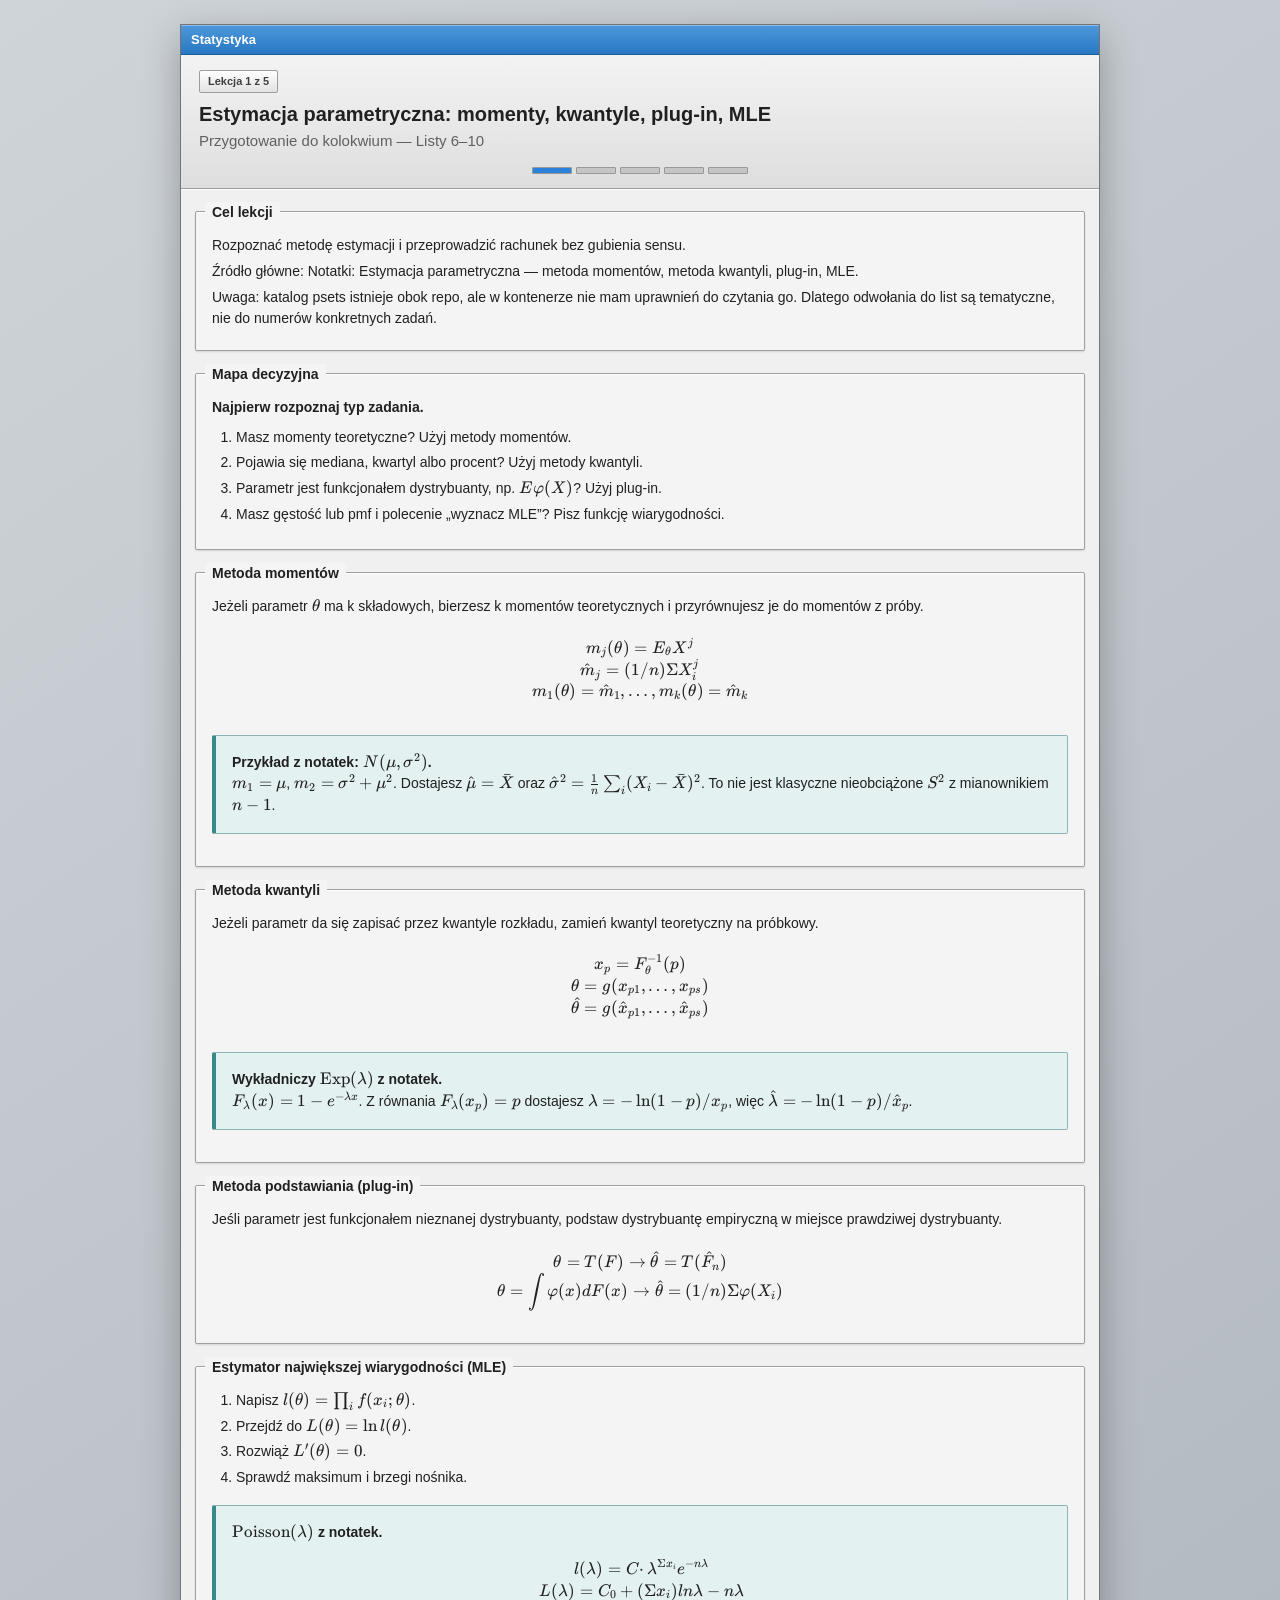
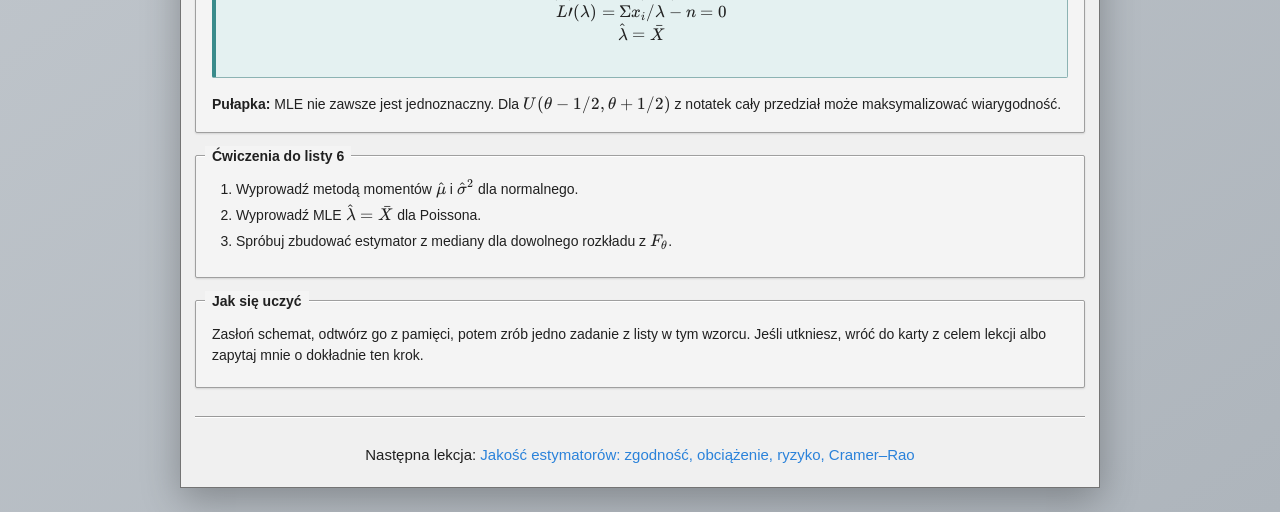
<file: lessons/0001-estymacja.html>
<!DOCTYPE html>
<html lang="pl">
<head>
<meta charset="UTF-8">
<meta name="viewport" content="width=device-width, initial-scale=1.0">
<title>Estymacja parametryczna: momenty, kwantyle, plug-in, MLE</title>
<link rel="stylesheet" href="style.css">
<link rel="stylesheet" href="../katex/katex.min.css">
</head>
<body>
<header>
<a class="app-title" href="../index.html">Statystyka</a>
<span class="lesson-num">Lekcja 1 z 5</span>
<h1>Estymacja parametryczna: momenty, kwantyle, plug-in, MLE</h1>
<p>Przygotowanie do kolokwium &mdash; Listy 6–10</p>
<nav class="progress-bar"><a href="0001-estymacja.html" class="active"></a><a href="0002-redukcja-statystyk.html"></a><a href="0003-rao-blackwell-umvue.html"></a><a href="0004-przedzialy-ufnosci.html"></a><a href="0005-testy-hipotez.html"></a></nav>
</header>

<div class="card">
<h2>Cel lekcji</h2>
<p>Rozpoznać metodę estymacji i przeprowadzić rachunek bez gubienia sensu.</p>
<p class="muted">Źródło główne: Notatki: Estymacja parametryczna — metoda momentów, metoda kwantyli, plug-in, MLE.</p>
<p class="muted">Uwaga: katalog psets istnieje obok repo, ale w kontenerze nie mam uprawnień do czytania go. Dlatego odwołania do list są tematyczne, nie do numerów konkretnych zadań.</p>
</div>

<div class="card"><h2>Mapa decyzyjna</h2><div class="scheme"><b>Najpierw rozpoznaj typ zadania.</b><ol><li>Masz momenty teoretyczne? Użyj metody momentów.</li><li>Pojawia się mediana, kwartyl albo procent? Użyj metody kwantyli.</li><li>Parametr jest funkcjonałem dystrybuanty, np. $E\varphi(X)$? Użyj plug-in.</li><li>Masz gęstość lub pmf i polecenie „wyznacz MLE”? Pisz funkcję wiarygodności.</li></ol></div></div>

<div class="card"><h2>Metoda momentów</h2><p>Jeżeli parametr $\theta$ ma k składowych, bierzesz k momentów teoretycznych i przyrównujesz je do momentów z próby.</p><div class="formula">$$
m_j(θ) = E_θ X^j\\m̂_j = (1/n) Σ X_i^j\\m_1(θ)=m̂_1, …, m_k(θ)=m̂_k
$$</div><div class="example"><b>Przykład z notatek: $N(\mu,\sigma^2)$.</b><br>$m_1=\mu$, $m_2=\sigma^2+\mu^2$. Dostajesz $\hat\mu=\bar X$ oraz $\hat\sigma^2=\frac{1}{n}\sum_i (X_i-\bar X)^2$. To nie jest klasyczne nieobciążone $S^2$ z mianownikiem $n-1$.</div></div>

<div class="card"><h2>Metoda kwantyli</h2><p>Jeżeli parametr da się zapisać przez kwantyle rozkładu, zamień kwantyl teoretyczny na próbkowy.</p><div class="formula">$$
x_p = F_θ^{-1}(p)\\θ = g(x_{p1},…,x_{ps})\\θ̂ = g(x̂_{p1},…,x̂_{ps})
$$</div><div class="example"><b>Wykładniczy $\operatorname{Exp}(\lambda)$ z notatek.</b><br>$F_\lambda(x)=1-e^{-\lambda x}$. Z równania $F_\lambda(x_p)=p$ dostajesz $\lambda=-\ln(1-p)/x_p$, więc $\hat\lambda=-\ln(1-p)/\hat x_p$.</div></div>

<div class="card"><h2>Metoda podstawiania (plug-in)</h2><p>Jeśli parametr jest funkcjonałem nieznanej dystrybuanty, podstaw dystrybuantę empiryczną w miejsce prawdziwej dystrybuanty.</p><div class="formula">$$
θ = T(F)  →  θ̂ = T(F̂_n)\\θ=∫φ(x)dF(x)  →  θ̂=(1/n)Σφ(X_i)
$$</div></div>

<div class="card"><h2>Estymator największej wiarygodności (MLE)</h2><div class="scheme"><ol><li>Napisz $l(\theta)=\prod_i f(x_i;\theta)$.</li><li>Przejdź do $L(\theta)=\ln l(\theta)$.</li><li>Rozwiąż $L'(\theta)=0$.</li><li>Sprawdź maksimum i brzegi nośnika.</li></ol></div><div class="example"><b>$\operatorname{Poisson}(\lambda)$ z notatek.</b><div class="formula">$$
l(λ)=C·λ^{Σx_i}e^{-nλ}\\L(λ)=C_0+(Σx_i)lnλ−nλ\\L′(λ)=Σx_i/λ−n=0\\λ̂=X̄
$$</div></div><div class="pitfall"><b>Pułapka:</b> MLE nie zawsze jest jednoznaczny. Dla $U(\theta-1/2,\theta+1/2)$ z notatek cały przedział może maksymalizować wiarygodność.</div></div>

<div class="card"><h2>Ćwiczenia do listy 6</h2><div class="exercise"><ol><li>Wyprowadź metodą momentów $\hat\mu$ i $\hat\sigma^2$ dla normalnego.</li><li>Wyprowadź MLE $\hat\lambda=\bar X$ dla Poissona.</li><li>Spróbuj zbudować estymator z mediany dla dowolnego rozkładu z $F_\theta$.</li></ol></div></div>

<div class="card"><h2>Jak się uczyć</h2><p>Zasłoń schemat, odtwórz go z pamięci, potem zrób jedno zadanie z listy w tym wzorcu. Jeśli utkniesz, wróć do karty z celem lekcji albo zapytaj mnie o dokładnie ten krok.</p></div>

<nav class="nav">
<p>Następna lekcja: <a href="0002-redukcja-statystyk.html">Jakość estymatorów: zgodność, obciążenie, ryzyko, Cramer–Rao</a></p>
</nav>
<script src="../katex/katex.min.js"></script>
<script src="../katex/auto-render.min.js"></script>
<script>
  renderMathInElement(document.body, {
    delimiters: [
      {left: '$$', right: '$$', display: true},
      {left: '$', right: '$', display: false},
      {left: '\\(', right: '\\)', display: false}
    ]
  });
</script>
</body>
</html>
</file>
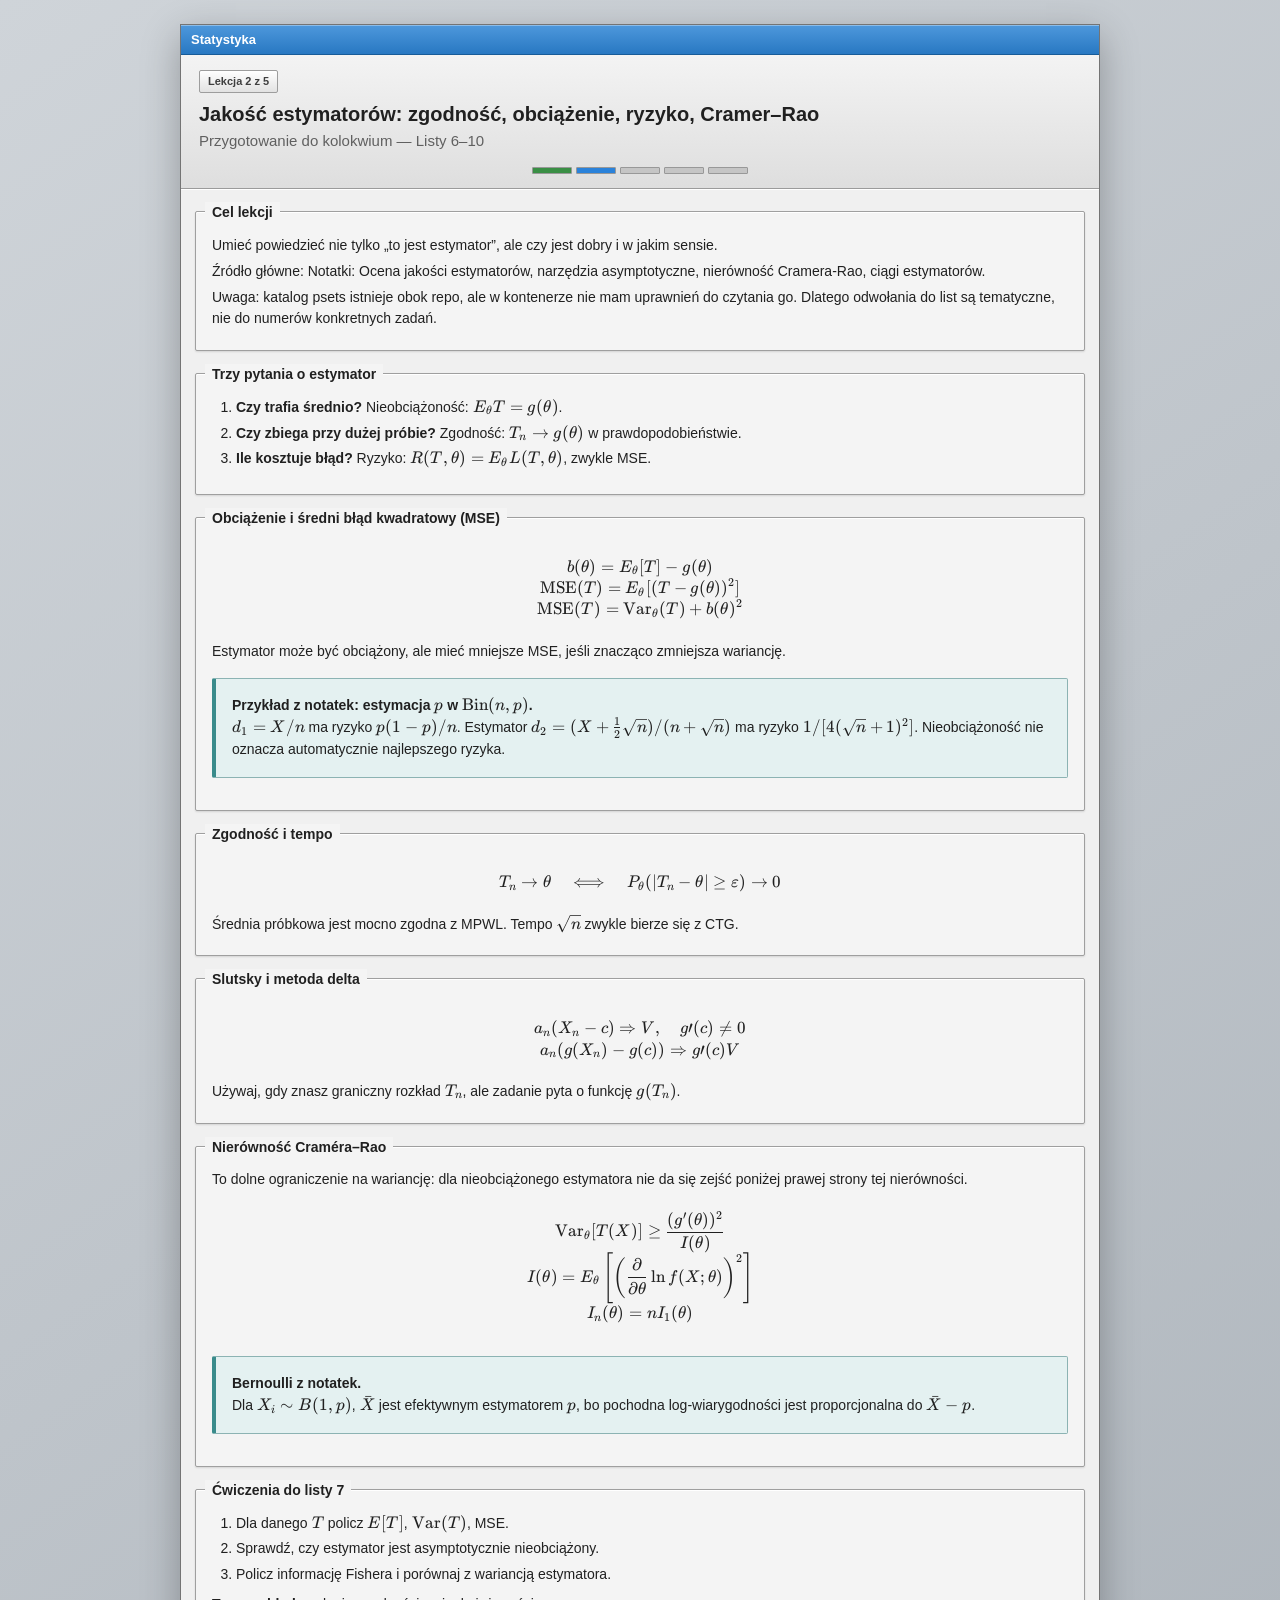
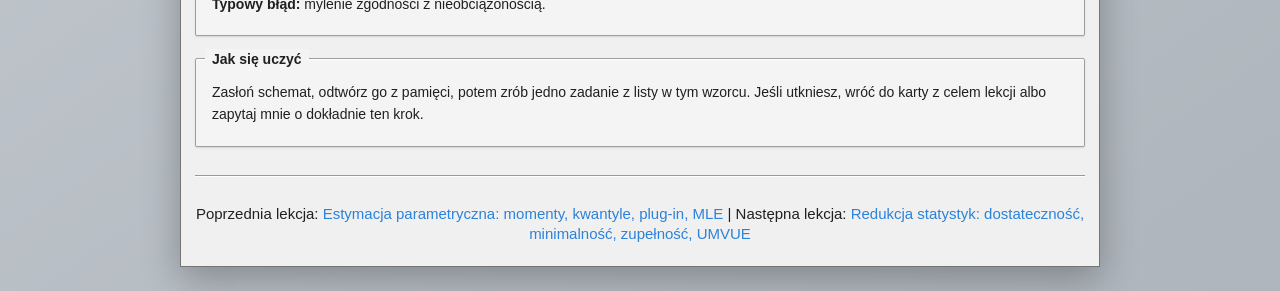
<file: lessons/0002-lista-7-jakosc-estymatorow.html>
<!DOCTYPE html>
<html lang="pl">
<head>
<meta charset="UTF-8">
<meta name="viewport" content="width=device-width, initial-scale=1.0">
<title>Jakość estymatorów: zgodność, obciążenie, ryzyko, Cramer–Rao</title>
<link rel="stylesheet" href="style.css">
<link rel="stylesheet" href="../katex/katex.min.css">
</head>
<body>
<header>
<a class="app-title" href="../index.html">Statystyka</a>
<span class="lesson-num">Lekcja 2 z 5</span>
<h1>Jakość estymatorów: zgodność, obciążenie, ryzyko, Cramer–Rao</h1>
<p>Przygotowanie do kolokwium &mdash; Listy 6–10</p>
<nav class="progress-bar"><a href="0001-estymacja.html" class="done"></a><a href="0002-redukcja-statystyk.html" class="active"></a><a href="0003-rao-blackwell-umvue.html"></a><a href="0004-przedzialy-ufnosci.html"></a><a href="0005-testy-hipotez.html"></a></nav>
</header>

<div class="card">
<h2>Cel lekcji</h2>
<p>Umieć powiedzieć nie tylko „to jest estymator”, ale czy jest dobry i w jakim sensie.</p>
<p class="muted">Źródło główne: Notatki: Ocena jakości estymatorów, narzędzia asymptotyczne, nierówność Cramera-Rao, ciągi estymatorów.</p>
<p class="muted">Uwaga: katalog psets istnieje obok repo, ale w kontenerze nie mam uprawnień do czytania go. Dlatego odwołania do list są tematyczne, nie do numerów konkretnych zadań.</p>
</div>

<div class="card"><h2>Trzy pytania o estymator</h2><div class="scheme"><ol><li><b>Czy trafia średnio?</b> Nieobciążoność: $E_\theta T=g(\theta)$.</li><li><b>Czy zbiega przy dużej próbie?</b> Zgodność: $T_n\to g(\theta)$ w prawdopodobieństwie.</li><li><b>Ile kosztuje błąd?</b> Ryzyko: $R(T,\theta)=E_\theta L(T,\theta)$, zwykle MSE.</li></ol></div></div>

<div class="card"><h2>Obciążenie i średni błąd kwadratowy (MSE)</h2><div class="formula">$$
b(\theta)=E_\theta[T]-g(\theta)\\
\operatorname{MSE}(T)=E_\theta[(T-g(\theta))^2]\\
\operatorname{MSE}(T)=\operatorname{Var}_\theta(T)+b(\theta)^2
$$</div><p>Estymator może być obciążony, ale mieć mniejsze MSE, jeśli znacząco zmniejsza wariancję.</p><div class="example"><b>Przykład z notatek: estymacja $p$ w $\operatorname{Bin}(n,p)$.</b><br>$d_1=X/n$ ma ryzyko $p(1-p)/n$. Estymator $d_2=(X+\frac{1}{2}\sqrt{n})/(n+\sqrt{n})$ ma ryzyko $1/[4(\sqrt{n}+1)^2]$. Nieobciążoność nie oznacza automatycznie najlepszego ryzyka.</div></div>

<div class="card"><h2>Zgodność i tempo</h2><div class="formula">$$
T_n \to θ\quad\Longleftrightarrow\quad P_θ(|T_n−θ|≥ε)→0
$$</div><p>Średnia próbkowa jest mocno zgodna z MPWL. Tempo $\sqrt{n}$ zwykle bierze się z CTG.</p></div>

<div class="card"><h2>Slutsky i metoda delta</h2><div class="formula">$$
a_n(X_n−c) ⇒ V,\quad g′(c)≠0\\a_n(g(X_n)−g(c)) ⇒ g′(c)V
$$</div><p>Używaj, gdy znasz graniczny rozkład $T_n$, ale zadanie pyta o funkcję $g(T_n)$.</p></div>

<div class="card"><h2>Nierówność Craméra–Rao</h2><p>To dolne ograniczenie na wariancję: dla nieobciążonego estymatora nie da się zejść poniżej prawej strony tej nierówności.</p><div class="formula">$$
\operatorname{Var}_\theta[T(X)] \ge \frac{(g'(\theta))^2}{I(\theta)}\\
I(\theta)=E_\theta\left[\left(\frac{\partial}{\partial\theta}\ln f(X;\theta)\right)^2\right]\\
I_n(\theta)=nI_1(\theta)
$$</div><div class="example"><b>Bernoulli z notatek.</b><br>Dla $X_i\sim B(1,p)$, $\bar X$ jest efektywnym estymatorem $p$, bo pochodna log-wiarygodności jest proporcjonalna do $\bar X-p$.</div></div>

<div class="card"><h2>Ćwiczenia do listy 7</h2><div class="exercise"><ol><li>Dla danego $T$ policz $E[T]$, $\operatorname{Var}(T)$, MSE.</li><li>Sprawdź, czy estymator jest asymptotycznie nieobciążony.</li><li>Policz informację Fishera i porównaj z wariancją estymatora.</li></ol><p><b>Typowy błąd:</b> mylenie zgodności z nieobciążonością.</p></div></div>

<div class="card"><h2>Jak się uczyć</h2><p>Zasłoń schemat, odtwórz go z pamięci, potem zrób jedno zadanie z listy w tym wzorcu. Jeśli utkniesz, wróć do karty z celem lekcji albo zapytaj mnie o dokładnie ten krok.</p></div>

<nav class="nav">
<p>Poprzednia lekcja: <a href="0001-estymacja.html">Estymacja parametryczna: momenty, kwantyle, plug-in, MLE</a> | Następna lekcja: <a href="0003-rao-blackwell-umvue.html">Redukcja statystyk: dostateczność, minimalność, zupełność, UMVUE</a></p>
</nav>
<script src="../katex/katex.min.js"></script>
<script src="../katex/auto-render.min.js"></script>
<script>
  renderMathInElement(document.body, {
    delimiters: [
      {left: '$$', right: '$$', display: true},
      {left: '$', right: '$', display: false},
      {left: '\\(', right: '\\)', display: false}
    ]
  });
</script>
</body>
</html>
</file>
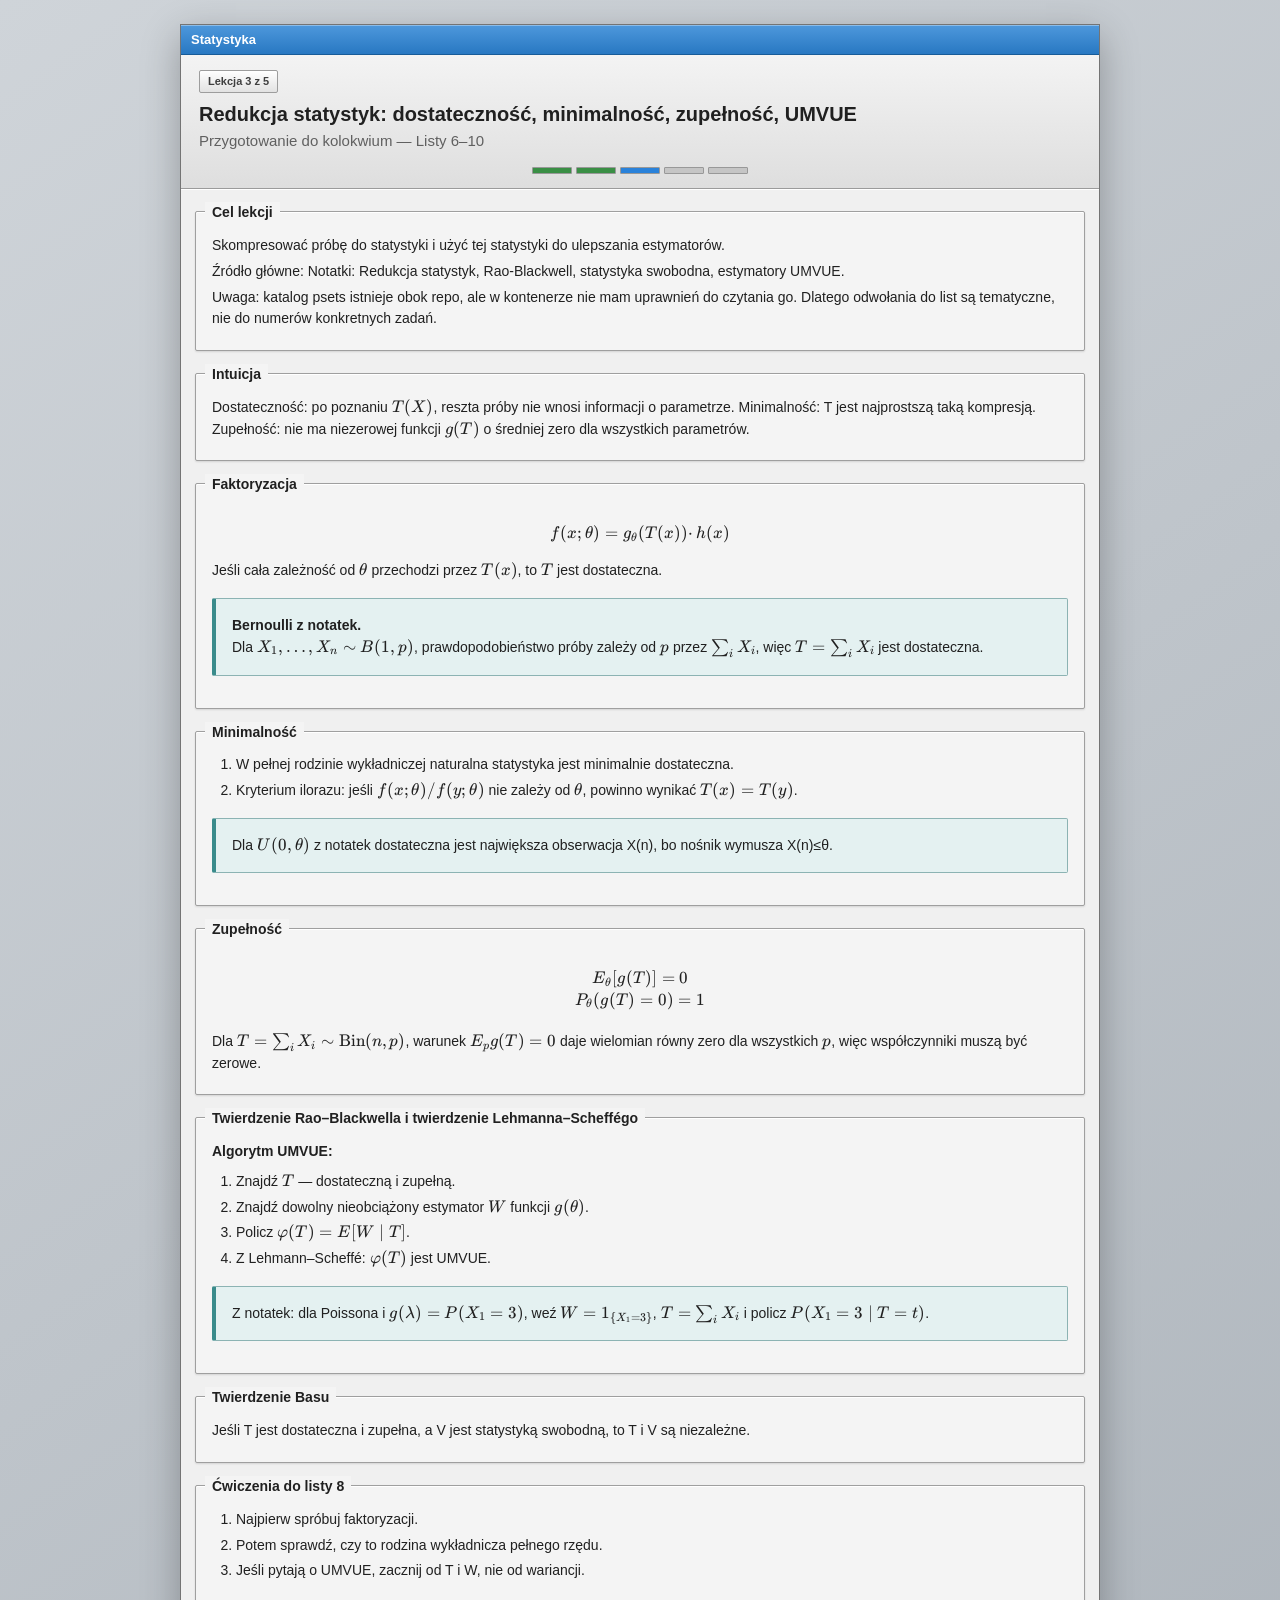
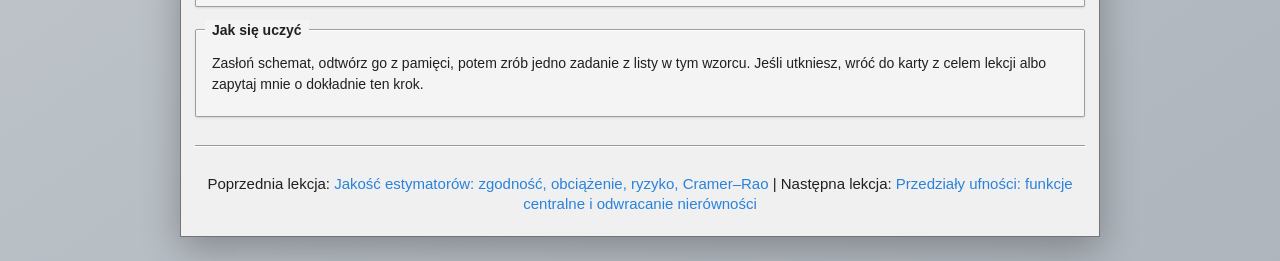
<file: lessons/0003-lista-8-redukcja-umvue.html>
<!DOCTYPE html>
<html lang="pl">
<head>
<meta charset="UTF-8">
<meta name="viewport" content="width=device-width, initial-scale=1.0">
<title>Redukcja statystyk: dostateczność, minimalność, zupełność, UMVUE</title>
<link rel="stylesheet" href="style.css">
<link rel="stylesheet" href="../katex/katex.min.css">
</head>
<body>
<header>
<a class="app-title" href="../index.html">Statystyka</a>
<span class="lesson-num">Lekcja 3 z 5</span>
<h1>Redukcja statystyk: dostateczność, minimalność, zupełność, UMVUE</h1>
<p>Przygotowanie do kolokwium &mdash; Listy 6–10</p>
<nav class="progress-bar"><a href="0001-estymacja.html" class="done"></a><a href="0002-redukcja-statystyk.html" class="done"></a><a href="0003-rao-blackwell-umvue.html" class="active"></a><a href="0004-przedzialy-ufnosci.html"></a><a href="0005-testy-hipotez.html"></a></nav>
</header>

<div class="card">
<h2>Cel lekcji</h2>
<p>Skompresować próbę do statystyki i użyć tej statystyki do ulepszania estymatorów.</p>
<p class="muted">Źródło główne: Notatki: Redukcja statystyk, Rao-Blackwell, statystyka swobodna, estymatory UMVUE.</p>
<p class="muted">Uwaga: katalog psets istnieje obok repo, ale w kontenerze nie mam uprawnień do czytania go. Dlatego odwołania do list są tematyczne, nie do numerów konkretnych zadań.</p>
</div>

<div class="card"><h2>Intuicja</h2><p>Dostateczność: po poznaniu $T(X)$, reszta próby nie wnosi informacji o parametrze. Minimalność: T jest najprostszą taką kompresją. Zupełność: nie ma niezerowej funkcji $g(T)$ o średniej zero dla wszystkich parametrów.</p></div>

<div class="card"><h2>Faktoryzacja</h2><div class="scheme"><div class="formula">$$
f(x;θ)=g_θ(T(x))·h(x)
$$</div>Jeśli cała zależność od $\theta$ przechodzi przez $T(x)$, to $T$ jest dostateczna.</div><div class="example"><b>Bernoulli z notatek.</b><br>Dla $X_1,\ldots,X_n\sim B(1,p)$, prawdopodobieństwo próby zależy od $p$ przez $\sum_i X_i$, więc $T=\sum_i X_i$ jest dostateczna.</div></div>

<div class="card"><h2>Minimalność</h2><ol><li>W pełnej rodzinie wykładniczej naturalna statystyka jest minimalnie dostateczna.</li><li>Kryterium ilorazu: jeśli $f(x;\theta)/f(y;\theta)$ nie zależy od $\theta$, powinno wynikać $T(x)=T(y)$.</li></ol><div class="example">Dla $U(0,\theta)$ z notatek dostateczna jest największa obserwacja X(n), bo nośnik wymusza X(n)≤θ.</div></div>

<div class="card"><h2>Zupełność</h2><div class="formula">$$
E_θ[g(T)]=0\\P_θ(g(T)=0)=1
$$</div><p>Dla $T=\sum_i X_i\sim\operatorname{Bin}(n,p)$, warunek $E_p g(T)=0$ daje wielomian równy zero dla wszystkich $p$, więc współczynniki muszą być zerowe.</p></div>

<div class="card"><h2>Twierdzenie Rao–Blackwella i twierdzenie Lehmanna–Scheffégo</h2><div class="scheme"><b>Algorytm UMVUE:</b><ol><li>Znajdź $T$ — dostateczną i zupełną.</li><li>Znajdź dowolny nieobciążony estymator $W$ funkcji $g(\theta)$.</li><li>Policz $\varphi(T)=E[W\mid T]$.</li><li>Z Lehmann–Scheffé: $\varphi(T)$ jest UMVUE.</li></ol></div><div class="example">Z notatek: dla Poissona i $g(\lambda)=P(X_1=3)$, weź $W=1_{\{X_1=3\}}$, $T=\sum_i X_i$ i policz $P(X_1=3\mid T=t)$.</div></div>

<div class="card"><h2>Twierdzenie Basu</h2><p>Jeśli T jest dostateczna i zupełna, a V jest statystyką swobodną, to T i V są niezależne.</p></div>

<div class="card"><h2>Ćwiczenia do listy 8</h2><div class="exercise"><ol><li>Najpierw spróbuj faktoryzacji.</li><li>Potem sprawdź, czy to rodzina wykładnicza pełnego rzędu.</li><li>Jeśli pytają o UMVUE, zacznij od T i W, nie od wariancji.</li></ol></div></div>

<div class="card"><h2>Jak się uczyć</h2><p>Zasłoń schemat, odtwórz go z pamięci, potem zrób jedno zadanie z listy w tym wzorcu. Jeśli utkniesz, wróć do karty z celem lekcji albo zapytaj mnie o dokładnie ten krok.</p></div>

<nav class="nav">
<p>Poprzednia lekcja: <a href="0002-redukcja-statystyk.html">Jakość estymatorów: zgodność, obciążenie, ryzyko, Cramer–Rao</a> | Następna lekcja: <a href="0004-przedzialy-ufnosci.html">Przedziały ufności: funkcje centralne i odwracanie nierówności</a></p>
</nav>
<script src="../katex/katex.min.js"></script>
<script src="../katex/auto-render.min.js"></script>
<script>
  renderMathInElement(document.body, {
    delimiters: [
      {left: '$$', right: '$$', display: true},
      {left: '$', right: '$', display: false},
      {left: '\\(', right: '\\)', display: false}
    ]
  });
</script>
</body>
</html>
</file>
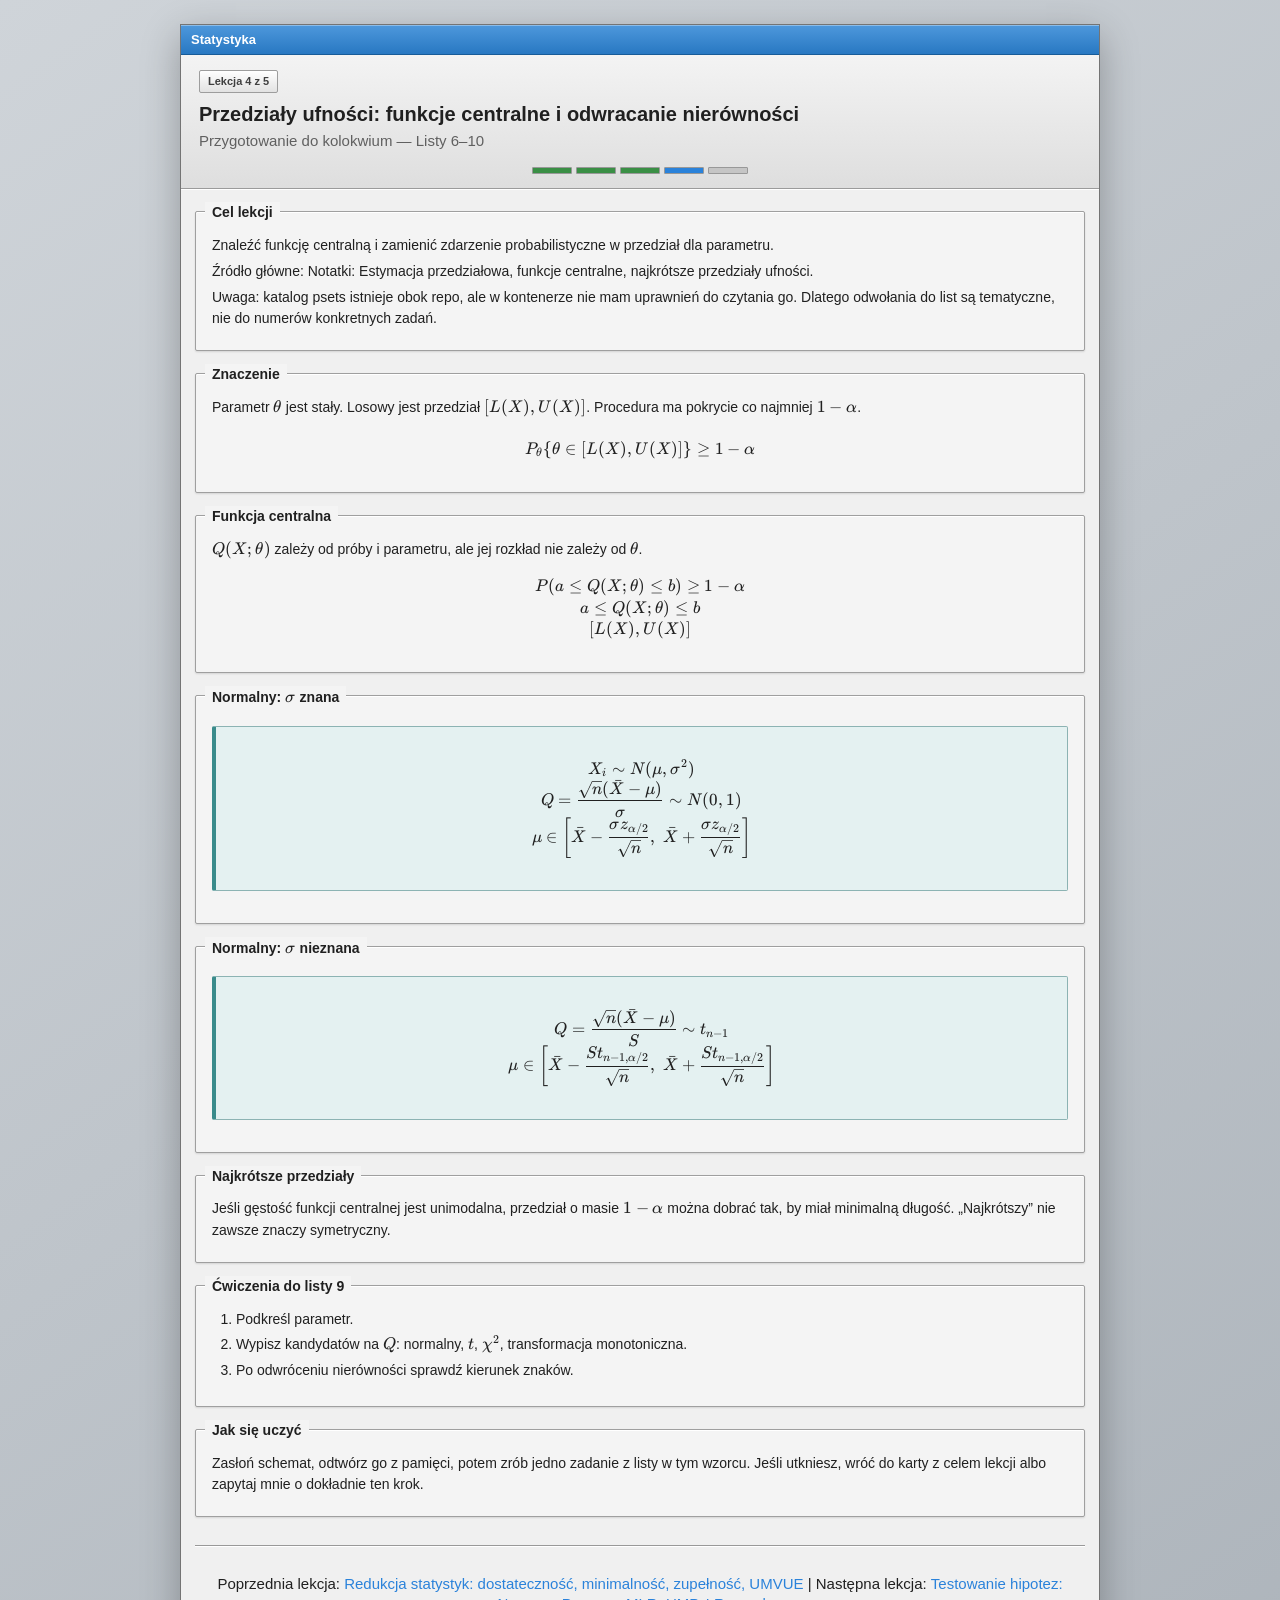
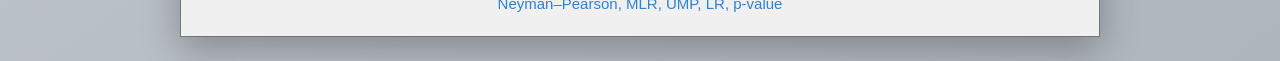
<file: lessons/0004-lista-9-przedzialy-ufnosci.html>
<!DOCTYPE html>
<html lang="pl">
<head>
<meta charset="UTF-8">
<meta name="viewport" content="width=device-width, initial-scale=1.0">
<title>Przedziały ufności: funkcje centralne i odwracanie nierówności</title>
<link rel="stylesheet" href="style.css">
<link rel="stylesheet" href="../katex/katex.min.css">
</head>
<body>
<header>
<a class="app-title" href="../index.html">Statystyka</a>
<span class="lesson-num">Lekcja 4 z 5</span>
<h1>Przedziały ufności: funkcje centralne i odwracanie nierówności</h1>
<p>Przygotowanie do kolokwium &mdash; Listy 6–10</p>
<nav class="progress-bar"><a href="0001-estymacja.html" class="done"></a><a href="0002-redukcja-statystyk.html" class="done"></a><a href="0003-rao-blackwell-umvue.html" class="done"></a><a href="0004-przedzialy-ufnosci.html" class="active"></a><a href="0005-testy-hipotez.html"></a></nav>
</header>

<div class="card">
<h2>Cel lekcji</h2>
<p>Znaleźć funkcję centralną i zamienić zdarzenie probabilistyczne w przedział dla parametru.</p>
<p class="muted">Źródło główne: Notatki: Estymacja przedziałowa, funkcje centralne, najkrótsze przedziały ufności.</p>
<p class="muted">Uwaga: katalog psets istnieje obok repo, ale w kontenerze nie mam uprawnień do czytania go. Dlatego odwołania do list są tematyczne, nie do numerów konkretnych zadań.</p>
</div>

<div class="card"><h2>Znaczenie</h2><p>Parametr $\theta$ jest stały. Losowy jest przedział $[L(X),U(X)]$. Procedura ma pokrycie co najmniej $1-\alpha$.</p><div class="formula">$$
P_\theta\{\theta\in[L(X),U(X)]\}\ge 1-\alpha
$$</div></div>

<div class="card"><h2>Funkcja centralna</h2><div class="scheme"><b>$Q(X;\theta)$</b> zależy od próby i parametru, ale jej rozkład nie zależy od $\theta$.</div><div class="formula">$$
P(a\le Q(X;\theta)\le b)\ge 1-\alpha\\
a\le Q(X;\theta)\le b\\
[L(X),U(X)]
$$</div></div>

<div class="card"><h2>Normalny: $\sigma$ znana</h2><div class="example"><div class="formula">$$
X_i\sim N(\mu,\sigma^2)\\
Q=\frac{\sqrt{n}(\bar X-\mu)}{\sigma}\sim N(0,1)\\
\mu\in\left[\bar X-\frac{\sigma z_{\alpha/2}}{\sqrt n},\;\bar X+\frac{\sigma z_{\alpha/2}}{\sqrt n}\right]
$$</div></div></div>

<div class="card"><h2>Normalny: $\sigma$ nieznana</h2><div class="example"><div class="formula">$$
Q=\frac{\sqrt{n}(\bar X-\mu)}{S}\sim t_{n-1}\\
\mu\in\left[\bar X-\frac{S t_{n-1,\alpha/2}}{\sqrt n},\;\bar X+\frac{S t_{n-1,\alpha/2}}{\sqrt n}\right]
$$</div></div></div>

<div class="card"><h2>Najkrótsze przedziały</h2><p>Jeśli gęstość funkcji centralnej jest unimodalna, przedział o masie $1-\alpha$ można dobrać tak, by miał minimalną długość. „Najkrótszy” nie zawsze znaczy symetryczny.</p></div>

<div class="card"><h2>Ćwiczenia do listy 9</h2><div class="exercise"><ol><li>Podkreśl parametr.</li><li>Wypisz kandydatów na $Q$: normalny, $t$, $\chi^2$, transformacja monotoniczna.</li><li>Po odwróceniu nierówności sprawdź kierunek znaków.</li></ol></div></div>

<div class="card"><h2>Jak się uczyć</h2><p>Zasłoń schemat, odtwórz go z pamięci, potem zrób jedno zadanie z listy w tym wzorcu. Jeśli utkniesz, wróć do karty z celem lekcji albo zapytaj mnie o dokładnie ten krok.</p></div>

<nav class="nav">
<p>Poprzednia lekcja: <a href="0003-rao-blackwell-umvue.html">Redukcja statystyk: dostateczność, minimalność, zupełność, UMVUE</a> | Następna lekcja: <a href="0005-testy-hipotez.html">Testowanie hipotez: Neyman–Pearson, MLR, UMP, LR, p-value</a></p>
</nav>
<script src="../katex/katex.min.js"></script>
<script src="../katex/auto-render.min.js"></script>
<script>
  renderMathInElement(document.body, {
    delimiters: [
      {left: '$$', right: '$$', display: true},
      {left: '$', right: '$', display: false},
      {left: '\\(', right: '\\)', display: false}
    ]
  });
</script>
</body>
</html>
</file>
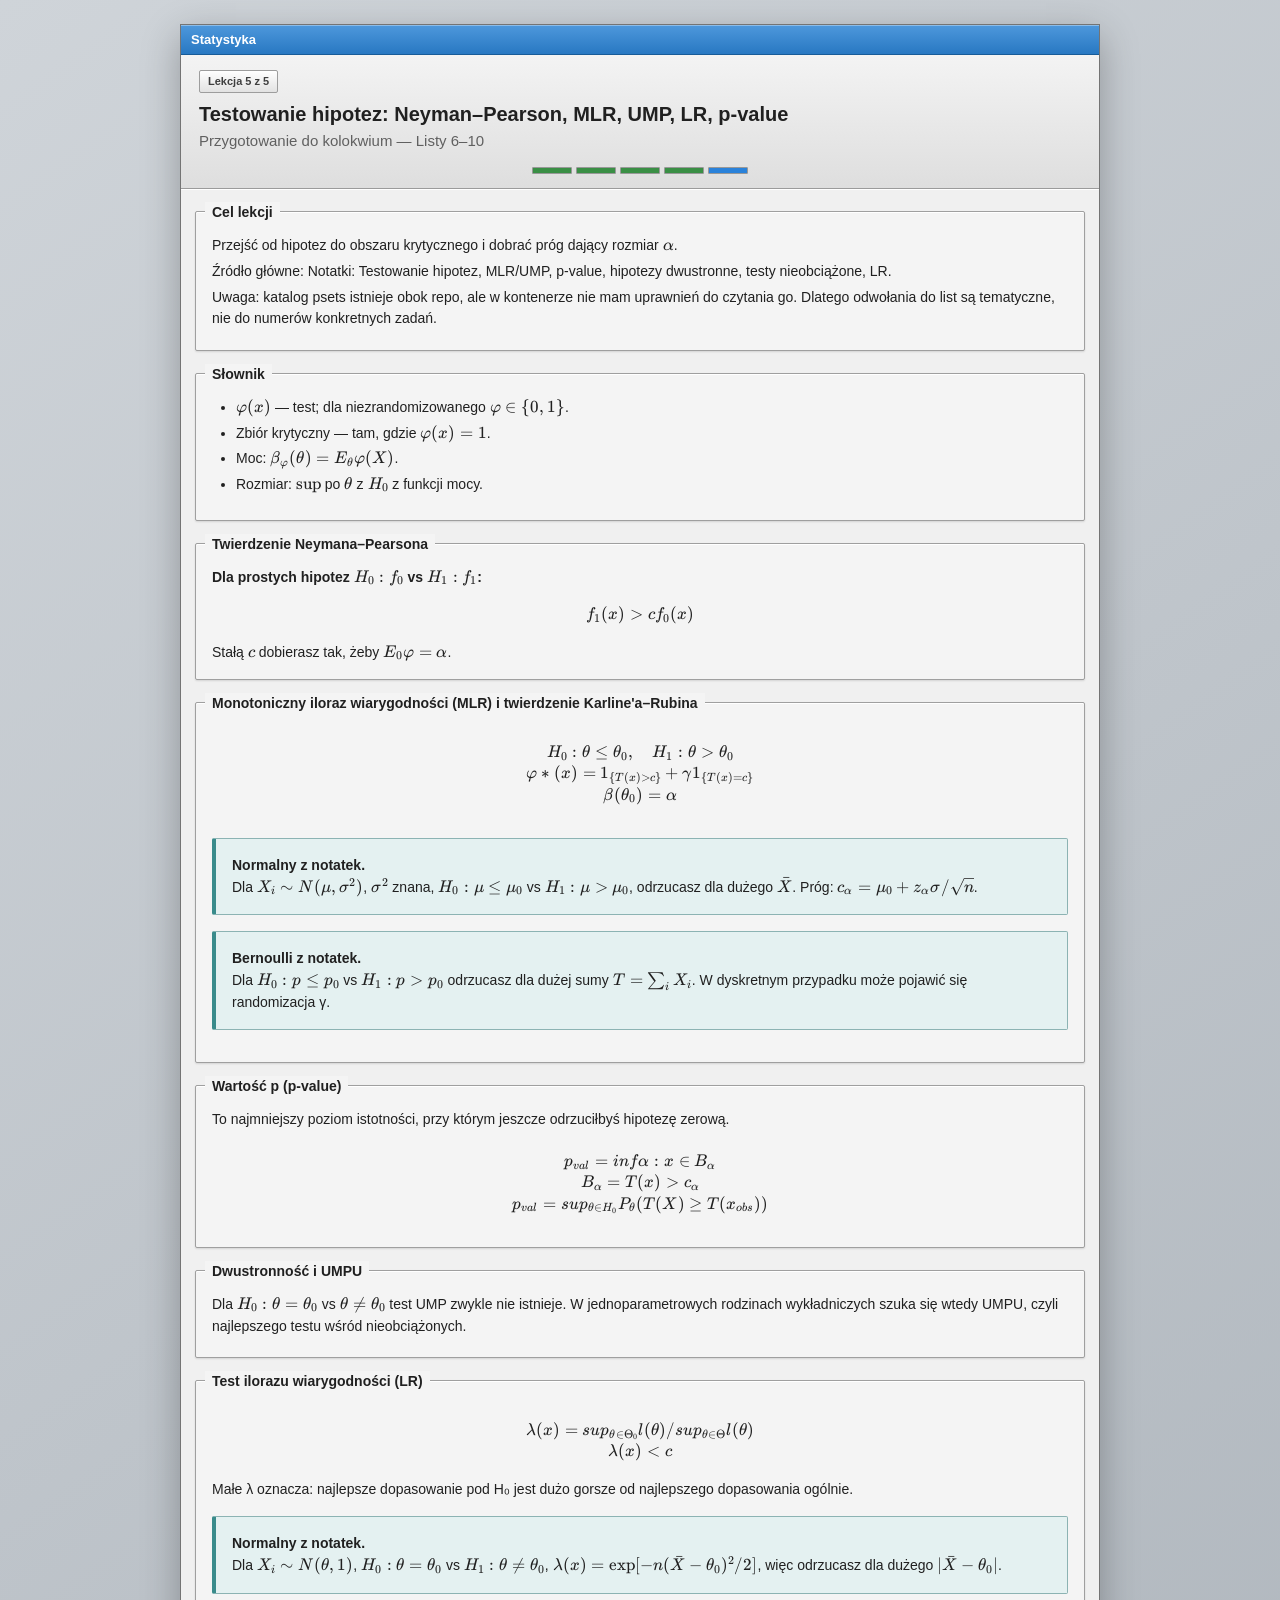
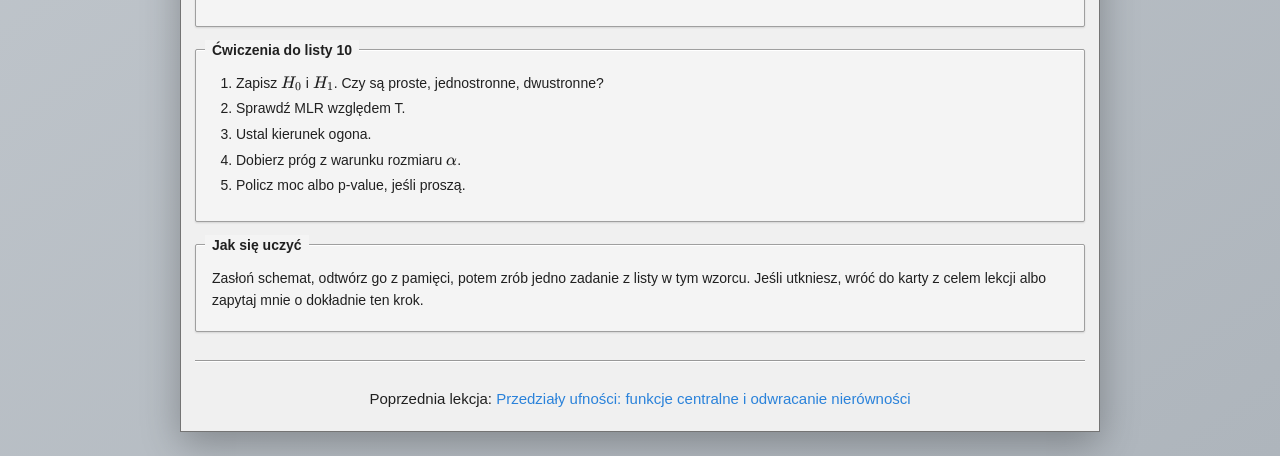
<file: lessons/0005-lista-10-testy-hipotez.html>
<!DOCTYPE html>
<html lang="pl">
<head>
<meta charset="UTF-8">
<meta name="viewport" content="width=device-width, initial-scale=1.0">
<title>Testowanie hipotez: Neyman–Pearson, MLR, UMP, LR, p-value</title>
<link rel="stylesheet" href="style.css">
<link rel="stylesheet" href="../katex/katex.min.css">
</head>
<body>
<header>
<a class="app-title" href="../index.html">Statystyka</a>
<span class="lesson-num">Lekcja 5 z 5</span>
<h1>Testowanie hipotez: Neyman–Pearson, MLR, UMP, LR, p-value</h1>
<p>Przygotowanie do kolokwium &mdash; Listy 6–10</p>
<nav class="progress-bar"><a href="0001-estymacja.html" class="done"></a><a href="0002-redukcja-statystyk.html" class="done"></a><a href="0003-rao-blackwell-umvue.html" class="done"></a><a href="0004-przedzialy-ufnosci.html" class="done"></a><a href="0005-testy-hipotez.html" class="active"></a></nav>
</header>

<div class="card">
<h2>Cel lekcji</h2>
<p>Przejść od hipotez do obszaru krytycznego i dobrać próg dający rozmiar $\alpha$.</p>
<p class="muted">Źródło główne: Notatki: Testowanie hipotez, MLR/UMP, p-value, hipotezy dwustronne, testy nieobciążone, LR.</p>
<p class="muted">Uwaga: katalog psets istnieje obok repo, ale w kontenerze nie mam uprawnień do czytania go. Dlatego odwołania do list są tematyczne, nie do numerów konkretnych zadań.</p>
</div>

<div class="card"><h2>Słownik</h2><ul><li>$\varphi(x)$ — test; dla niezrandomizowanego $\varphi\in\{0,1\}$.</li><li>Zbiór krytyczny — tam, gdzie $\varphi(x)=1$.</li><li>Moc: $\beta_\varphi(\theta)=E_\theta\varphi(X)$.</li><li>Rozmiar: $\sup$ po $\theta$ z $H_0$ z funkcji mocy.</li></ul></div>

<div class="card"><h2>Twierdzenie Neymana–Pearsona</h2><div class="scheme"><b>Dla prostych hipotez $H_0:f_0$ vs $H_1:f_1$:</b><div class="formula">$$
f₁(x) > c f₀(x)
$$</div>Stałą $c$ dobierasz tak, żeby $E_0\varphi=\alpha$.</div></div>

<div class="card"><h2>Monotoniczny iloraz wiarygodności (MLR) i twierdzenie Karline'a–Rubina</h2><div class="formula">$$
H₀: θ≤θ₀,\quad H₁: θ&gt;θ₀\\φ*(x)=1_{\{T(x)&gt;c\}}+γ1_{\{T(x)=c\}}\\β(θ₀)=α
$$</div><div class="example"><b>Normalny z notatek.</b><br>Dla $X_i\sim N(\mu,\sigma^2)$, $\sigma^2$ znana, $H_0:\mu\le\mu_0$ vs $H_1:\mu&gt;\mu_0$, odrzucasz dla dużego $\bar X$. Próg: $c_\alpha=\mu_0+z_\alpha\sigma/\sqrt{n}$.</div><div class="example"><b>Bernoulli z notatek.</b><br>Dla $H_0:p\le p_0$ vs $H_1:p&gt;p_0$ odrzucasz dla dużej sumy $T=\sum_i X_i$. W dyskretnym przypadku może pojawić się randomizacja γ.</div></div>

<div class="card"><h2>Wartość p (p-value)</h2><p>To najmniejszy poziom istotności, przy którym jeszcze odrzuciłbyś hipotezę zerową.</p><div class="formula">$$
p_{val}=inf { α : x∈B_α }\\B_α={T(x)&gt;c_α}\\p_{val}=sup_{θ∈H₀} P_θ(T(X)≥T(x_{obs}))
$$</div></div>

<div class="card"><h2>Dwustronność i UMPU</h2><p>Dla $H_0:\theta=\theta_0$ vs $\theta\ne\theta_0$ test UMP zwykle nie istnieje. W jednoparametrowych rodzinach wykładniczych szuka się wtedy UMPU, czyli najlepszego testu wśród nieobciążonych.</p></div>

<div class="card"><h2>Test ilorazu wiarygodności (LR)</h2><div class="scheme"><div class="formula">$$
λ(x)= sup_{θ∈Θ₀} l(θ) / sup_{θ∈Θ} l(θ)\\λ(x)&lt;c
$$</div>Małe λ oznacza: najlepsze dopasowanie pod H₀ jest dużo gorsze od najlepszego dopasowania ogólnie.</div><div class="example"><b>Normalny z notatek.</b><br>Dla $X_i\sim N(\theta,1)$, $H_0:\theta=\theta_0$ vs $H_1:\theta\ne\theta_0$, $\lambda(x)=\exp[-n(\bar X-\theta_0)^2/2]$, więc odrzucasz dla dużego $|\bar X-\theta_0|$.</div></div>

<div class="card"><h2>Ćwiczenia do listy 10</h2><div class="exercise"><ol><li>Zapisz $H_0$ i $H_1$. Czy są proste, jednostronne, dwustronne?</li><li>Sprawdź MLR względem T.</li><li>Ustal kierunek ogona.</li><li>Dobierz próg z warunku rozmiaru $\alpha$.</li><li>Policz moc albo p-value, jeśli proszą.</li></ol></div></div>

<div class="card"><h2>Jak się uczyć</h2><p>Zasłoń schemat, odtwórz go z pamięci, potem zrób jedno zadanie z listy w tym wzorcu. Jeśli utkniesz, wróć do karty z celem lekcji albo zapytaj mnie o dokładnie ten krok.</p></div>

<nav class="nav">
<p>Poprzednia lekcja: <a href="0004-przedzialy-ufnosci.html">Przedziały ufności: funkcje centralne i odwracanie nierówności</a></p>
</nav>
<script src="../katex/katex.min.js"></script>
<script src="../katex/auto-render.min.js"></script>
<script>
  renderMathInElement(document.body, {
    delimiters: [
      {left: '$$', right: '$$', display: true},
      {left: '$', right: '$', display: false},
      {left: '\\(', right: '\\)', display: false}
    ]
  });
</script>
</body>
</html>
</file>
<file: style.css>
:root {
  --primary: #2a82da;
  --primary-active: #1f6fb8;
  --primary-light: #dbeaf7;
  --secondary: #354a5f;
  --accent-orange: #c87918;
  --accent-orange-deep: #744207;
  --accent-orange-light: #fff4dc;
  --accent-teal: #398b8b;
  --accent-teal-light: #e4f1f1;
  --accent-green: #3a8f45;
  --accent-green-light: #e3f1e5;
  --accent-pink: #ff64c8;
  --accent-purple: #d6b6f6;
  --accent-sky: #62aef0;
  --canvas: #f0f0f0;
  --canvas-soft: #d7d9dc;
  --surface: #f4f4f4;
  --ink: #202020;
  --ink-secondary: #3f3f3f;
  --ink-muted: #606060;
  --ink-faint: #8a8a8a;
  --hairline: #a8a8a8;
  --shadow-l0: inset 0 1px 0 #fff, 0 1px 2px rgba(0,0,0,.12);
  --shadow-l1: inset 0 1px 0 #fff, 0 2px 5px rgba(0,0,0,.18);
  --radius-xs: 2px;
  --radius-sm: 2px;
  --radius-md: 3px;
  --radius-lg: 3px;
  --radius-xl: 4px;
  --radius-full: 9999px;
  --spacing-xxs: 4px;
  --spacing-xs: 8px;
  --spacing-sm: 12px;
  --spacing-md: 16px;
  --spacing-lg: 24px;
  --spacing-xl: 28px;
  --spacing-xxl: 32px;
}

* { margin: 0; padding: 0; box-sizing: border-box; }

body {
  font-family: "Noto Sans", "Segoe UI", Arial, sans-serif;
  max-width: 920px;
  margin: 24px auto;
  padding: 0 14px 18px;
  line-height: 1.55;
  font-size: 14px;
  color: var(--ink);
  background: var(--canvas);
  border: 1px solid #747474;
  box-shadow: 0 12px 36px rgba(0,0,0,.28);
  -webkit-font-smoothing: antialiased;
  font-feature-settings: 'lnum' 1;
}

html {
  min-height: 100%;
  background: linear-gradient(145deg, #cfd4d9, #aeb5bc);
}


.app-title {
  position: absolute;
  top: 0;
  left: 0;
  right: 0;
  height: 30px;
  padding: 5px 10px;
  color: #fff;
  font-size: 13px;
  font-weight: 600;
  line-height: 20px;
  text-align: left;
  text-decoration: none;
  background: linear-gradient(#4e98dc, #2878c2);
  border-bottom: 1px solid #175b98;
  box-shadow: inset 0 1px rgba(255,255,255,.35);
}
.app-title:hover { text-decoration: underline; }
header {
  position: relative;
  margin: 0 -14px 16px;
  padding: 45px 18px 14px;
  border-bottom: 1px solid #9b9b9b;
  background: linear-gradient(#f8f8f8, #dedede);
  box-shadow: inset 0 1px #fff, 0 1px 0 #fff;
}

header::before { content: none; display: none; }

header::after { content: none; display: none; }

header h1 {
  font-size: 20px;
  font-weight: 600;
  line-height: 1.3;
  letter-spacing: 0;
  color: var(--ink);
  margin-bottom: 3px;
}

header p {
  color: var(--ink-muted);
  font-size: 15px;
  line-height: 1.33;
}

.lesson-num {
  display: inline-block;
  background: linear-gradient(#fff, #e2e2e2);
  color: var(--ink-secondary);
  font-size: 11px;
  font-weight: 600;
  line-height: 1.4;
  padding: 3px 8px;
  border-radius: 2px;
  margin-bottom: 8px;
  border: 1px solid #9d9d9d;
  box-shadow: inset 0 1px #fff;
}

.progress-bar {
  display: flex;
  gap: var(--spacing-xxs);
  justify-content: center;
  margin-top: var(--spacing-md);
}

.progress-bar a {
  display: block;
  width: 40px;
  height: 7px;
  border-radius: 1px;
  background: #c5c5c5;
  border: 1px solid #989898;
  transition: background 0.15s;
  text-decoration: none;
}

.progress-bar a:hover { background: var(--ink-faint); }
.progress-bar a.active { background: var(--primary); }
.progress-bar a.done { background: var(--accent-green); }

.card {
  background: var(--surface);
  border-radius: 2px;
  box-shadow: var(--shadow-l0);
  padding: 22px 16px 16px;
  margin: 22px 0 16px;
  border: 1px solid #9f9f9f;
  transition: box-shadow 0.2s;
}

.card:hover { box-shadow: var(--shadow-l1); }

.card h2 {
  width: fit-content;
  max-width: calc(100% - 16px);
  font-size: 14px;
  font-weight: 600;
  line-height: 1.35;
  letter-spacing: 0;
  margin: -32px 0 12px -7px;
  padding: 1px 7px;
  color: var(--ink);
  background: var(--surface);
}

.card h2::before { content: none; }

.block {
  background: var(--primary-light);
  border: 1px solid #8baeca;
  border-left: 4px solid var(--primary);
  padding: var(--spacing-md) var(--spacing-md);
  margin: var(--spacing-md) 0;
  border-radius: 2px;
}

.warning {
  background: var(--accent-orange-light);
  border: 1px solid #cfad73;
  border-left: 4px solid var(--accent-orange);
  padding: var(--spacing-md) var(--spacing-md);
  margin: var(--spacing-md) 0;
  border-radius: 2px;
}

.warning strong { color: var(--accent-orange-deep); }

.example {
  background: var(--accent-teal-light);
  border: 1px solid #8cb3b3;
  border-left: 4px solid var(--accent-teal);
  padding: var(--spacing-md) var(--spacing-md);
  margin: var(--spacing-md) 0;
  border-radius: 2px;
}

.step {
  display: flex;
  gap: var(--spacing-sm);
  margin: var(--spacing-xs) 0;
  align-items: baseline;
}

.step-num {
  background: linear-gradient(#55a2e8, #267bc7);
  color: var(--surface);
  min-width: 1.5rem;
  height: 1.5rem;
  display: flex;
  align-items: center;
  justify-content: center;
  border-radius: 2px;
  border: 1px solid #1d68aa;
  box-shadow: inset 0 1px rgba(255,255,255,.3);
  font-size: 12px;
  font-weight: 600;
  flex-shrink: 0;
  margin-top: 0.1rem;
}

.quiz { margin-top: var(--spacing-md); }

.quiz-question {
  font-size: 15px;
  font-weight: 600;
  line-height: 1.33;
  margin-bottom: var(--spacing-xs);
}

.quiz-options button {
  display: block;
  width: 100%;
  text-align: left;
  padding: 7px var(--spacing-md);
  margin: var(--spacing-xxs) 0;
  border: 1px solid #999;
  border-radius: 2px;
  background: linear-gradient(#fff, #e6e6e6);
  cursor: pointer;
  transition: all 0.15s;
  font-family: inherit;
  font-size: 15px;
  line-height: 1.33;
  color: var(--ink);
}

.quiz-options button:hover:not(:disabled) {
  background: linear-gradient(#f4faff, #d7eafb);
  border-color: var(--primary);
  box-shadow: 0 0 0 1px rgba(42,130,218,.2);
}

.quiz-options button:active:not(:disabled) {
  background: #c9dfef;
  box-shadow: inset 0 1px 3px rgba(0,0,0,.2);
}

.quiz-options button.correct {
  background: var(--accent-green-light);
  border-color: var(--accent-green);
  color: #0b4d22;
  font-weight: 600;
}

.quiz-options button.wrong {
  background: #fff0f0;
  border-color: #e55050;
  color: #7c1616;
}

.feedback {
  margin-top: var(--spacing-xs);
  padding: var(--spacing-xs) var(--spacing-md);
  border-radius: var(--radius-md);
  display: none;
  font-size: 14px;
  font-weight: 600;
  line-height: 1.43;
}

.feedback.show { display: block; }

.feedback.correct-fb {
  background: var(--accent-green-light);
  color: #0b4d22;
}

.feedback.wrong-fb {
  background: #fff0f0;
  color: #7c1616;
}

details.hint {
  margin: var(--spacing-xs) 0;
  border: 1px solid var(--hairline);
  border-radius: 2px;
  background: #fafafa;
  overflow: hidden;
  transition: border-color 0.15s;
}

details.hint:hover { border-color: var(--ink-faint); }
details.hint[open] { border-color: var(--primary); }

details.hint summary {
  cursor: pointer;
  color: var(--primary);
  font-weight: 600;
  font-size: 14px;
  line-height: 1.43;
  padding: var(--spacing-sm) var(--spacing-md);
  user-select: none;
  list-style: none;
}

details.hint summary::-webkit-details-marker { display: none; }

details.hint summary::before {
  content: '\25B6';
  display: inline-block;
  margin-right: var(--spacing-xs);
  font-size: 10px;
  transition: transform 0.15s;
}

details.hint[open] summary::before { transform: rotate(90deg); }

details.hint[open] summary {
  border-bottom: 1px solid var(--hairline);
  background: var(--primary-light);
}

details.hint p, details.hint div {
  padding: var(--spacing-md);
  font-size: 15px;
  line-height: 1.33;
}

svg {
  max-width: 100%;
  height: auto;
}

.nav {
  text-align: center;
  margin-top: var(--spacing-xl);
  padding-top: var(--spacing-lg);
  border-top: 1px solid #999;
  box-shadow: inset 0 1px #fff;
  font-size: 15px;
  line-height: 1.33;
}

.nav a {
  color: var(--primary);
  text-decoration: none;
  font-weight: 500;
  transition: color 0.15s;
}

.nav a:hover {
  color: var(--primary-active);
  text-decoration: underline;
}

.nav p { margin: var(--spacing-xxs) 0; }

.nav .open-cmd {
  font-size: 14px;
  color: var(--ink-faint);
  line-height: 1.43;
  margin-top: var(--spacing-md);
}

.nav .open-cmd code {
  background: var(--canvas-soft);
  padding: 2px var(--spacing-xxs);
  border-radius: var(--radius-xs);
  font-size: 13px;
  border: 1px solid var(--hairline);
}

ol, ul {
  margin: var(--spacing-xs) 0;
  padding-left: var(--spacing-lg);
}

li { margin: var(--spacing-xxs) 0; }

p { margin: var(--spacing-xxs) 0; }

.katex-display { margin: var(--spacing-md) 0 !important; }

@media (max-width: 600px) {
  body { margin: 0; padding: 0 var(--spacing-sm) var(--spacing-lg); border-width: 0; }
  header { margin: 0 calc(-1 * var(--spacing-sm)) 16px; }
  header h1 { font-size: 18px; }
  .card { padding: var(--spacing-md); }
  .step { gap: var(--spacing-xs); }
  .block, .warning, .example { padding: var(--spacing-sm) var(--spacing-md); }
}

@media print {
  body { background: #fff; font-size: 11pt; }
  .card { box-shadow: none; border: 1px solid #ddd; page-break-inside: avoid; }
  .quiz-options button { pointer-events: none; }
  .nav { display: none; }
  header { border-bottom: 1px solid #ccc; }
}

.formula, .katex-display {
  max-width: 100%;
  overflow-x: auto;
  overflow-y: hidden;
}
.formula .katex-display { margin: 0.35em 0; }
.katex-display > .katex { max-width: 100%; }
.open-cmd { display: none !important; }
</file>
<file: lessons/style.css>
:root {
  --primary: #2a82da;
  --primary-active: #1f6fb8;
  --primary-light: #dbeaf7;
  --secondary: #354a5f;
  --accent-orange: #c87918;
  --accent-orange-deep: #744207;
  --accent-orange-light: #fff4dc;
  --accent-teal: #398b8b;
  --accent-teal-light: #e4f1f1;
  --accent-green: #3a8f45;
  --accent-green-light: #e3f1e5;
  --accent-pink: #ff64c8;
  --accent-purple: #d6b6f6;
  --accent-sky: #62aef0;
  --canvas: #f0f0f0;
  --canvas-soft: #d7d9dc;
  --surface: #f4f4f4;
  --ink: #202020;
  --ink-secondary: #3f3f3f;
  --ink-muted: #606060;
  --ink-faint: #8a8a8a;
  --hairline: #a8a8a8;
  --shadow-l0: inset 0 1px 0 #fff, 0 1px 2px rgba(0,0,0,.12);
  --shadow-l1: inset 0 1px 0 #fff, 0 2px 5px rgba(0,0,0,.18);
  --radius-xs: 2px;
  --radius-sm: 2px;
  --radius-md: 3px;
  --radius-lg: 3px;
  --radius-xl: 4px;
  --radius-full: 9999px;
  --spacing-xxs: 4px;
  --spacing-xs: 8px;
  --spacing-sm: 12px;
  --spacing-md: 16px;
  --spacing-lg: 24px;
  --spacing-xl: 28px;
  --spacing-xxl: 32px;
}

* { margin: 0; padding: 0; box-sizing: border-box; }

body {
  font-family: "Noto Sans", "Segoe UI", Arial, sans-serif;
  max-width: 920px;
  margin: 24px auto;
  padding: 0 14px 18px;
  line-height: 1.55;
  font-size: 14px;
  color: var(--ink);
  background: var(--canvas);
  border: 1px solid #747474;
  box-shadow: 0 12px 36px rgba(0,0,0,.28);
  -webkit-font-smoothing: antialiased;
  font-feature-settings: 'lnum' 1;
}

html {
  min-height: 100%;
  background: linear-gradient(145deg, #cfd4d9, #aeb5bc);
}


.app-title {
  position: absolute;
  top: 0;
  left: 0;
  right: 0;
  height: 30px;
  padding: 5px 10px;
  color: #fff;
  font-size: 13px;
  font-weight: 600;
  line-height: 20px;
  text-align: left;
  text-decoration: none;
  background: linear-gradient(#4e98dc, #2878c2);
  border-bottom: 1px solid #175b98;
  box-shadow: inset 0 1px rgba(255,255,255,.35);
}
.app-title:hover { text-decoration: underline; }
header {
  position: relative;
  margin: 0 -14px 16px;
  padding: 45px 18px 14px;
  border-bottom: 1px solid #9b9b9b;
  background: linear-gradient(#f8f8f8, #dedede);
  box-shadow: inset 0 1px #fff, 0 1px 0 #fff;
}

header::before { content: none; display: none; }

header::after { content: none; display: none; }

header h1 {
  font-size: 20px;
  font-weight: 600;
  line-height: 1.3;
  letter-spacing: 0;
  color: var(--ink);
  margin-bottom: 3px;
}

header p {
  color: var(--ink-muted);
  font-size: 15px;
  line-height: 1.33;
}

.lesson-num {
  display: inline-block;
  background: linear-gradient(#fff, #e2e2e2);
  color: var(--ink-secondary);
  font-size: 11px;
  font-weight: 600;
  line-height: 1.4;
  padding: 3px 8px;
  border-radius: 2px;
  margin-bottom: 8px;
  border: 1px solid #9d9d9d;
  box-shadow: inset 0 1px #fff;
}

.progress-bar {
  display: flex;
  gap: var(--spacing-xxs);
  justify-content: center;
  margin-top: var(--spacing-md);
}

.progress-bar a {
  display: block;
  width: 40px;
  height: 7px;
  border-radius: 1px;
  background: #c5c5c5;
  border: 1px solid #989898;
  transition: background 0.15s;
  text-decoration: none;
}

.progress-bar a:hover { background: var(--ink-faint); }
.progress-bar a.active { background: var(--primary); }
.progress-bar a.done { background: var(--accent-green); }

.card {
  background: var(--surface);
  border-radius: 2px;
  box-shadow: var(--shadow-l0);
  padding: 22px 16px 16px;
  margin: 22px 0 16px;
  border: 1px solid #9f9f9f;
  transition: box-shadow 0.2s;
}

.card:hover { box-shadow: var(--shadow-l1); }

.card h2 {
  width: fit-content;
  max-width: calc(100% - 16px);
  font-size: 14px;
  font-weight: 600;
  line-height: 1.35;
  letter-spacing: 0;
  margin: -32px 0 12px -7px;
  padding: 1px 7px;
  color: var(--ink);
  background: var(--surface);
}

.card h2::before { content: none; }

.block {
  background: var(--primary-light);
  border: 1px solid #8baeca;
  border-left: 4px solid var(--primary);
  padding: var(--spacing-md) var(--spacing-md);
  margin: var(--spacing-md) 0;
  border-radius: 2px;
}

.warning {
  background: var(--accent-orange-light);
  border: 1px solid #cfad73;
  border-left: 4px solid var(--accent-orange);
  padding: var(--spacing-md) var(--spacing-md);
  margin: var(--spacing-md) 0;
  border-radius: 2px;
}

.warning strong { color: var(--accent-orange-deep); }

.example {
  background: var(--accent-teal-light);
  border: 1px solid #8cb3b3;
  border-left: 4px solid var(--accent-teal);
  padding: var(--spacing-md) var(--spacing-md);
  margin: var(--spacing-md) 0;
  border-radius: 2px;
}

.step {
  display: flex;
  gap: var(--spacing-sm);
  margin: var(--spacing-xs) 0;
  align-items: baseline;
}

.step-num {
  background: linear-gradient(#55a2e8, #267bc7);
  color: var(--surface);
  min-width: 1.5rem;
  height: 1.5rem;
  display: flex;
  align-items: center;
  justify-content: center;
  border-radius: 2px;
  border: 1px solid #1d68aa;
  box-shadow: inset 0 1px rgba(255,255,255,.3);
  font-size: 12px;
  font-weight: 600;
  flex-shrink: 0;
  margin-top: 0.1rem;
}

.quiz { margin-top: var(--spacing-md); }

.quiz-question {
  font-size: 15px;
  font-weight: 600;
  line-height: 1.33;
  margin-bottom: var(--spacing-xs);
}

.quiz-options button {
  display: block;
  width: 100%;
  text-align: left;
  padding: 7px var(--spacing-md);
  margin: var(--spacing-xxs) 0;
  border: 1px solid #999;
  border-radius: 2px;
  background: linear-gradient(#fff, #e6e6e6);
  cursor: pointer;
  transition: all 0.15s;
  font-family: inherit;
  font-size: 15px;
  line-height: 1.33;
  color: var(--ink);
}

.quiz-options button:hover:not(:disabled) {
  background: linear-gradient(#f4faff, #d7eafb);
  border-color: var(--primary);
  box-shadow: 0 0 0 1px rgba(42,130,218,.2);
}

.quiz-options button:active:not(:disabled) {
  background: #c9dfef;
  box-shadow: inset 0 1px 3px rgba(0,0,0,.2);
}

.quiz-options button.correct {
  background: var(--accent-green-light);
  border-color: var(--accent-green);
  color: #0b4d22;
  font-weight: 600;
}

.quiz-options button.wrong {
  background: #fff0f0;
  border-color: #e55050;
  color: #7c1616;
}

.feedback {
  margin-top: var(--spacing-xs);
  padding: var(--spacing-xs) var(--spacing-md);
  border-radius: var(--radius-md);
  display: none;
  font-size: 14px;
  font-weight: 600;
  line-height: 1.43;
}

.feedback.show { display: block; }

.feedback.correct-fb {
  background: var(--accent-green-light);
  color: #0b4d22;
}

.feedback.wrong-fb {
  background: #fff0f0;
  color: #7c1616;
}

details.hint {
  margin: var(--spacing-xs) 0;
  border: 1px solid var(--hairline);
  border-radius: 2px;
  background: #fafafa;
  overflow: hidden;
  transition: border-color 0.15s;
}

details.hint:hover { border-color: var(--ink-faint); }
details.hint[open] { border-color: var(--primary); }

details.hint summary {
  cursor: pointer;
  color: var(--primary);
  font-weight: 600;
  font-size: 14px;
  line-height: 1.43;
  padding: var(--spacing-sm) var(--spacing-md);
  user-select: none;
  list-style: none;
}

details.hint summary::-webkit-details-marker { display: none; }

details.hint summary::before {
  content: '\25B6';
  display: inline-block;
  margin-right: var(--spacing-xs);
  font-size: 10px;
  transition: transform 0.15s;
}

details.hint[open] summary::before { transform: rotate(90deg); }

details.hint[open] summary {
  border-bottom: 1px solid var(--hairline);
  background: var(--primary-light);
}

details.hint p, details.hint div {
  padding: var(--spacing-md);
  font-size: 15px;
  line-height: 1.33;
}

svg {
  max-width: 100%;
  height: auto;
}

.nav {
  text-align: center;
  margin-top: var(--spacing-xl);
  padding-top: var(--spacing-lg);
  border-top: 1px solid #999;
  box-shadow: inset 0 1px #fff;
  font-size: 15px;
  line-height: 1.33;
}

.nav a {
  color: var(--primary);
  text-decoration: none;
  font-weight: 500;
  transition: color 0.15s;
}

.nav a:hover {
  color: var(--primary-active);
  text-decoration: underline;
}

.nav p { margin: var(--spacing-xxs) 0; }

.nav .open-cmd {
  font-size: 14px;
  color: var(--ink-faint);
  line-height: 1.43;
  margin-top: var(--spacing-md);
}

.nav .open-cmd code {
  background: var(--canvas-soft);
  padding: 2px var(--spacing-xxs);
  border-radius: var(--radius-xs);
  font-size: 13px;
  border: 1px solid var(--hairline);
}

ol, ul {
  margin: var(--spacing-xs) 0;
  padding-left: var(--spacing-lg);
}

li { margin: var(--spacing-xxs) 0; }

p { margin: var(--spacing-xxs) 0; }

.katex-display { margin: var(--spacing-md) 0 !important; }

@media (max-width: 600px) {
  body { margin: 0; padding: 0 var(--spacing-sm) var(--spacing-lg); border-width: 0; }
  header { margin: 0 calc(-1 * var(--spacing-sm)) 16px; }
  header h1 { font-size: 18px; }
  .card { padding: var(--spacing-md); }
  .step { gap: var(--spacing-xs); }
  .block, .warning, .example { padding: var(--spacing-sm) var(--spacing-md); }
}

@media print {
  body { background: #fff; font-size: 11pt; }
  .card { box-shadow: none; border: 1px solid #ddd; page-break-inside: avoid; }
  .quiz-options button { pointer-events: none; }
  .nav { display: none; }
  header { border-bottom: 1px solid #ccc; }
}

.formula, .katex-display {
  max-width: 100%;
  overflow-x: auto;
  overflow-y: hidden;
}
.formula .katex-display { margin: 0.35em 0; }
.katex-display > .katex { max-width: 100%; }
.open-cmd { display: none !important; }
</file>
